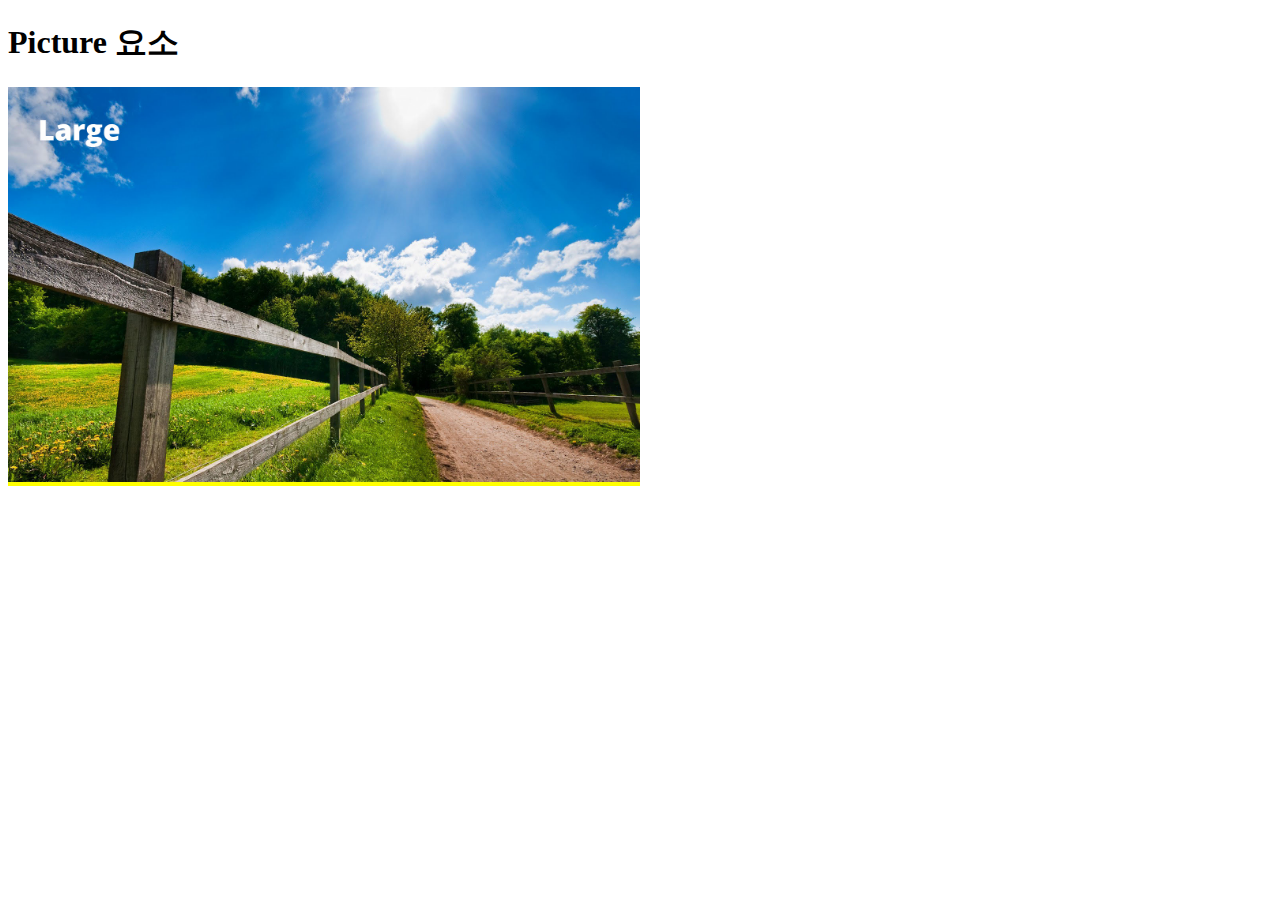
<file: picture.html>
<!DOCTYPE html>
<html lang="ko-KR">

<head>
  <meta charset="UTF-8">
  <title>PICTURE 요소의 활용</title>
  <link rel="stylesheet" href="./css/picture.css">
</head>

<body>
  
  <h1 class="heading">Picture 요소</h1>

  <div class="wrapper">
    <picture>
      <source media="(max-width: 767px)" srcset="./images/small.jpg">
      <source media="(min-width: 768px) and (max-width: 999px)" srcset="./images/medium.jpg">
      <source media="(min-width: 1000px) " srcset="./images/large.jpg">
      <img src="./images/normal.jpg" class="response" alt="">
    </picture>
  </div>

</body>

</html>
</file>
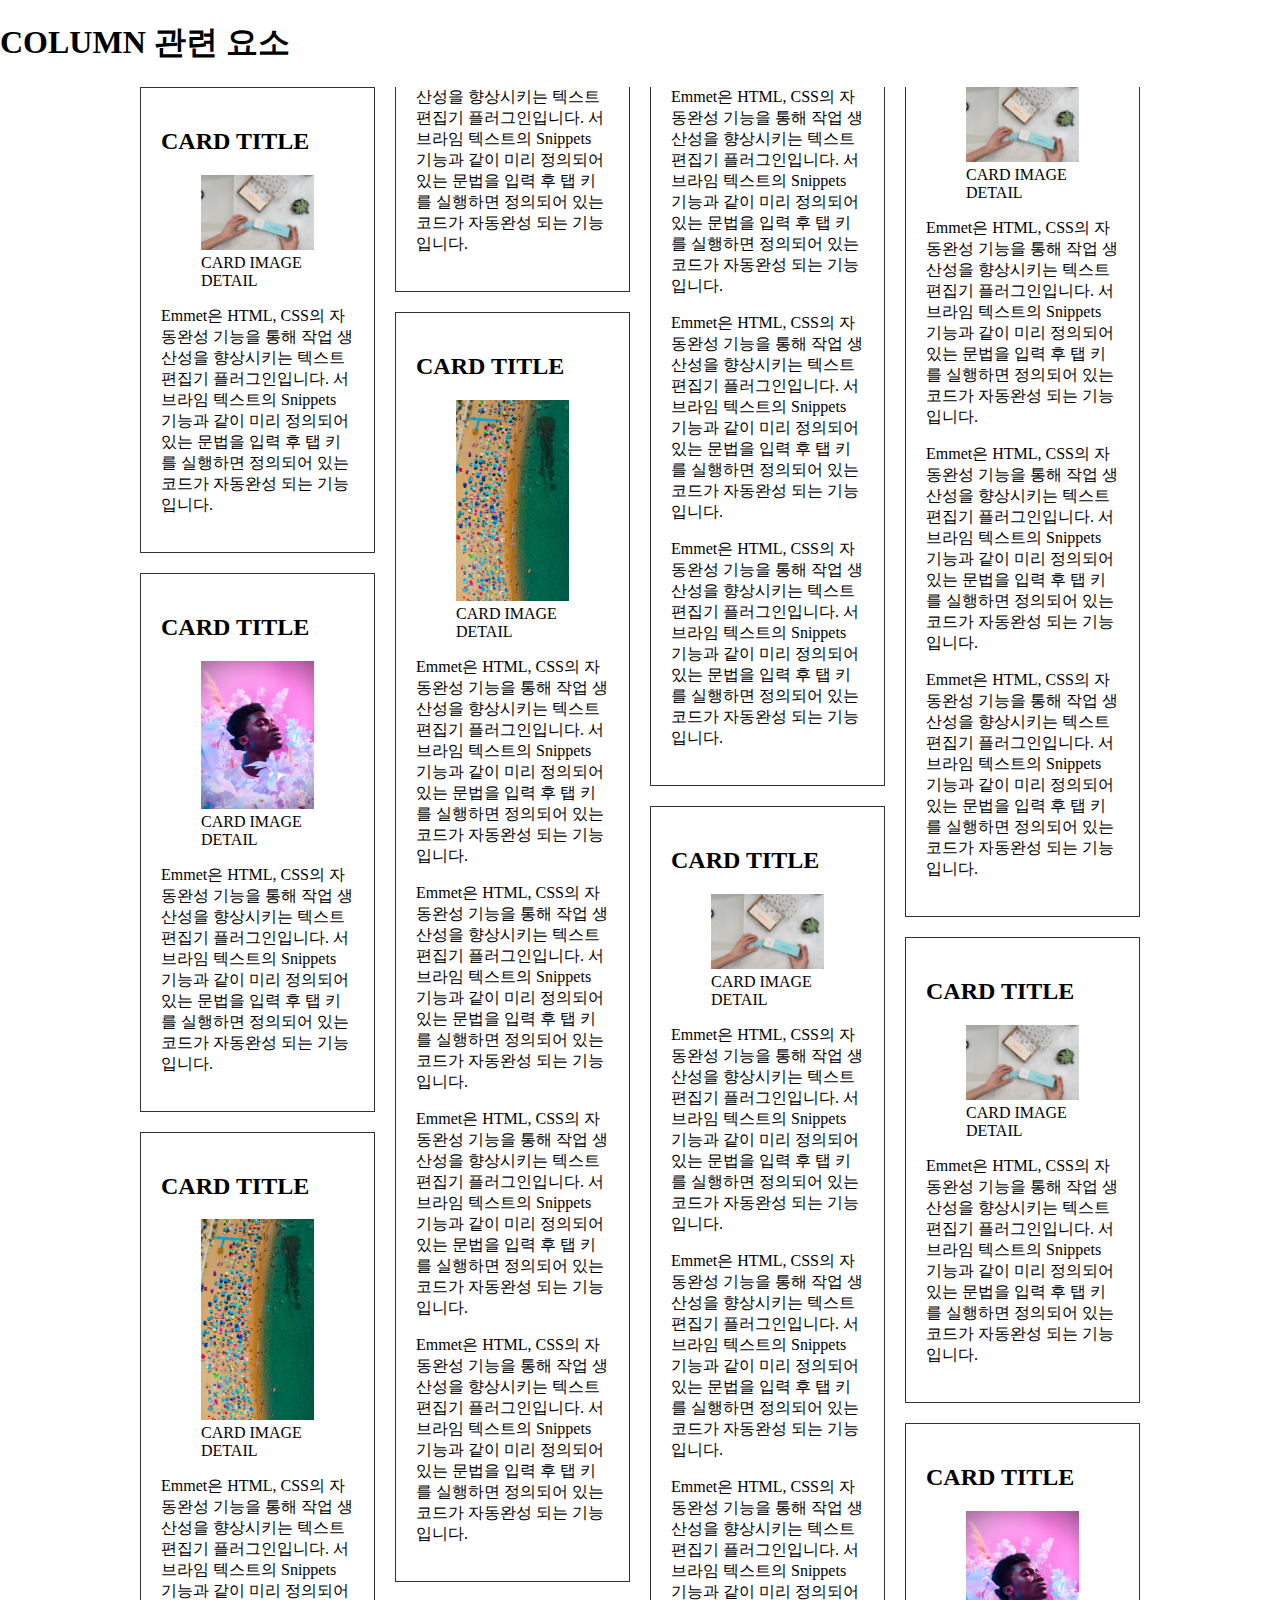
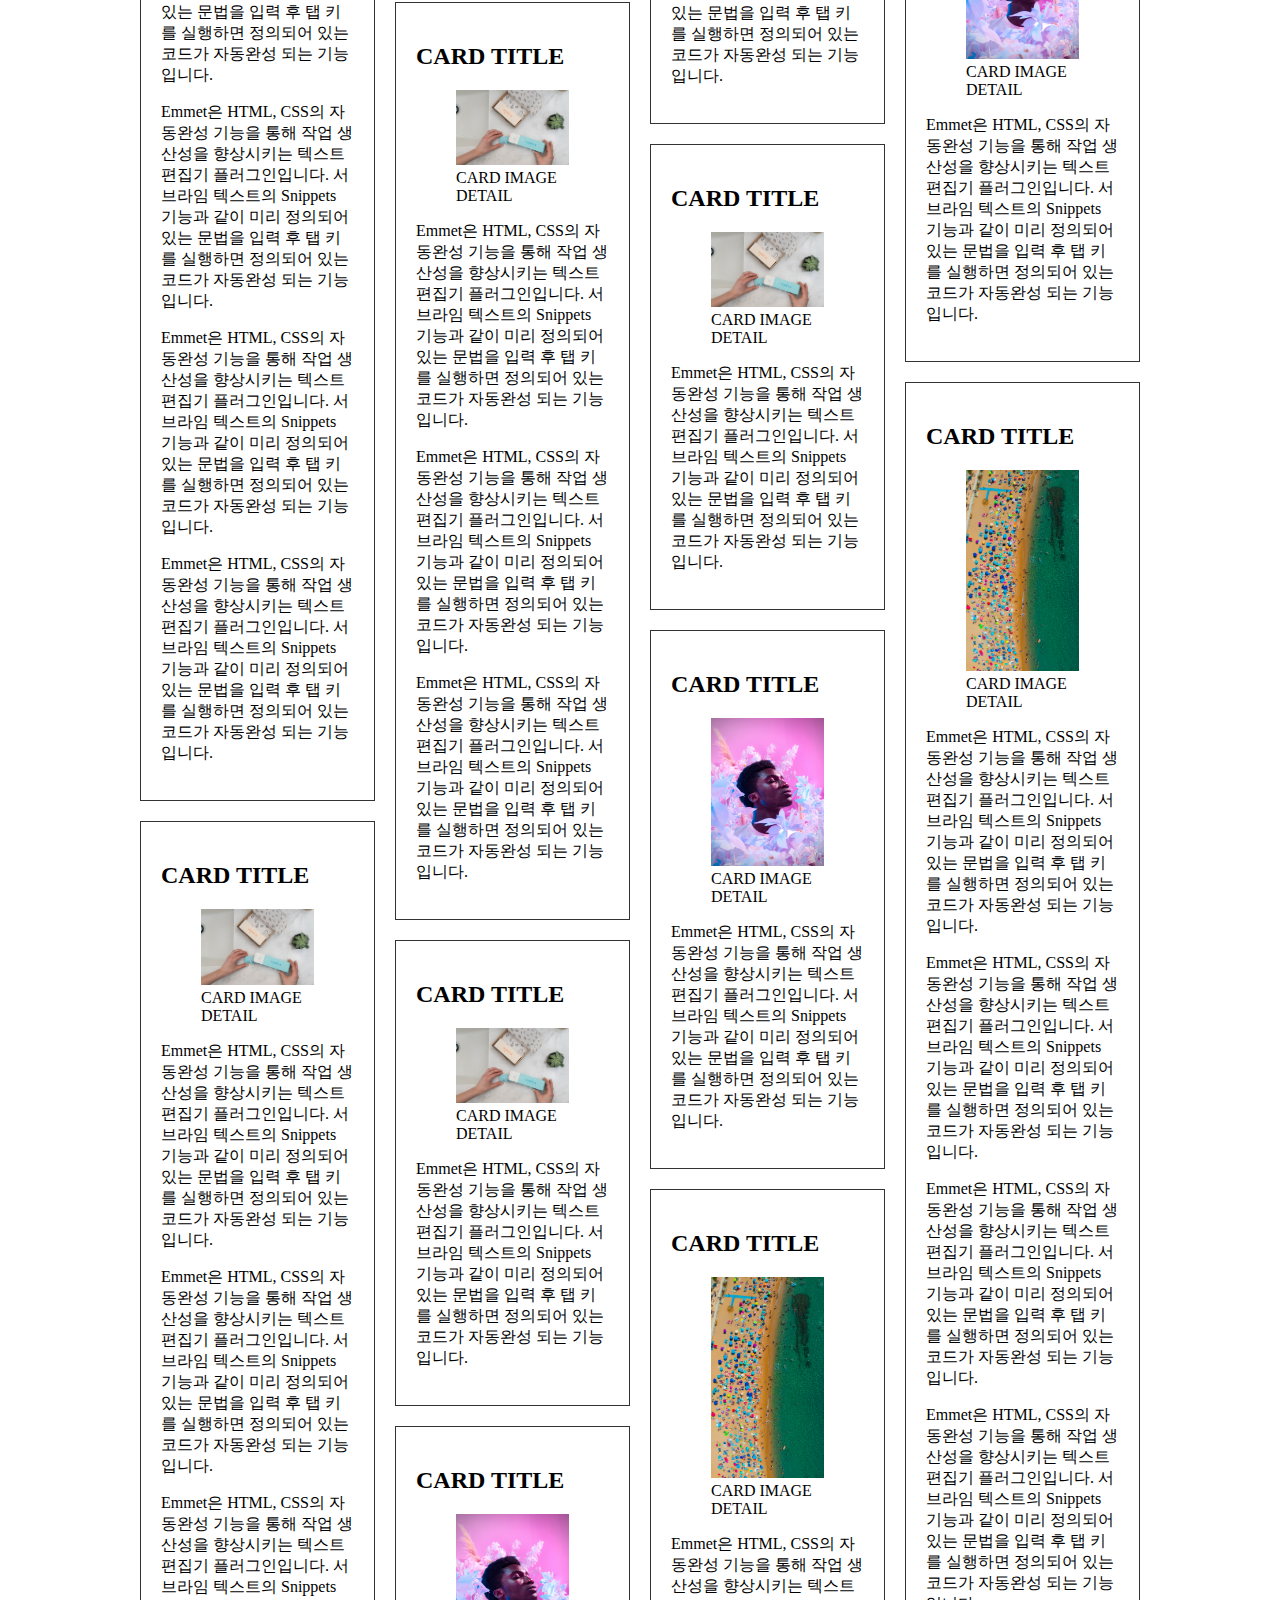
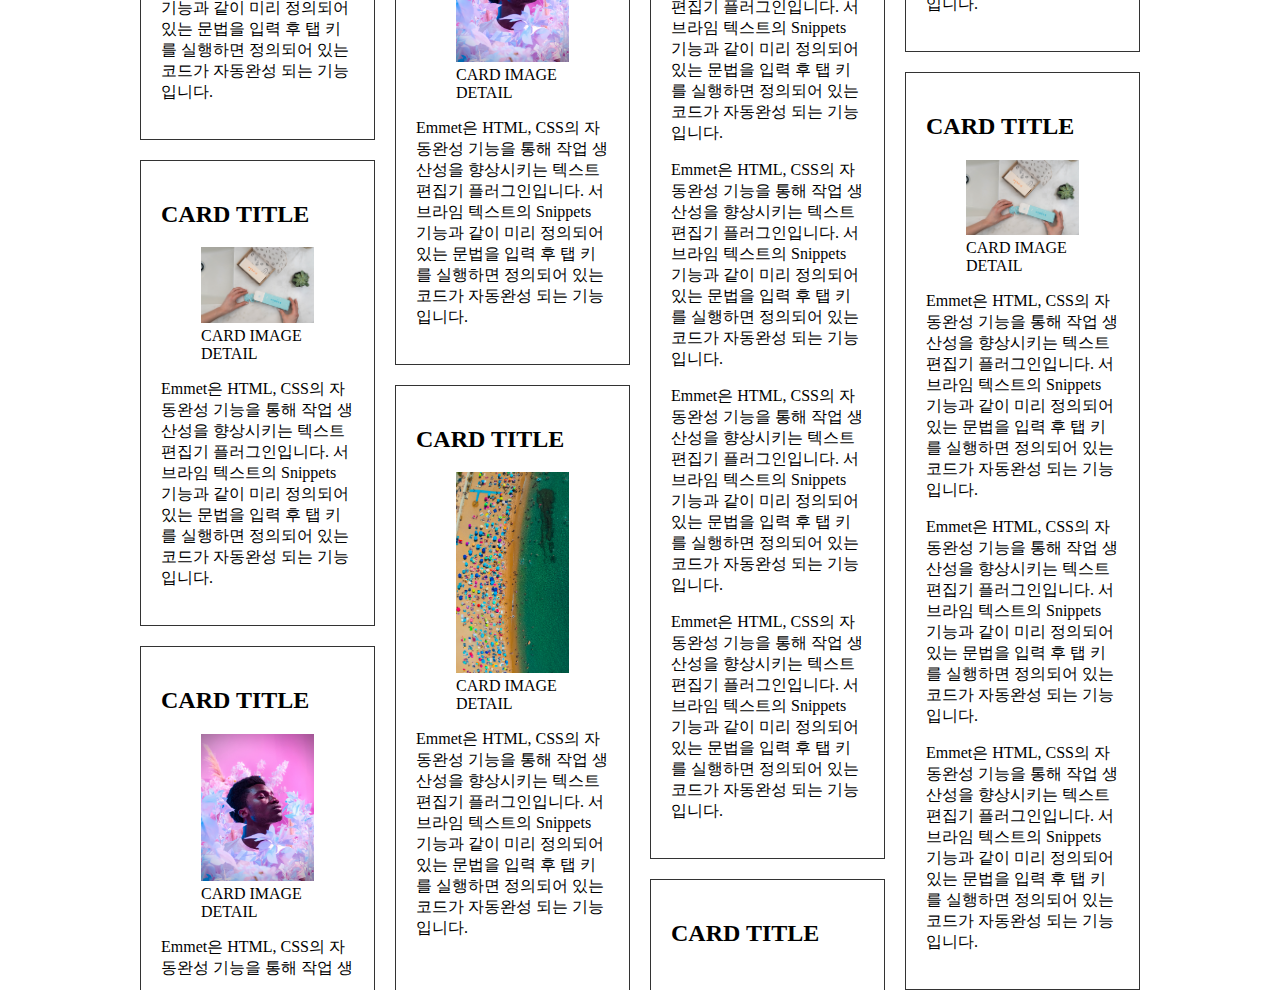
<file: pinterest-column.html>
<!DOCTYPE html>
<html lang="ko-KR">

<head>
  <meta charset="UTF-8">
  <title>다단 레이아웃</title>
  <link rel="stylesheet" href="./pin/column.css">
</head>

<body>
  <h1 class="heading">COLUMN 관련 요소</h1>

  <div class="container">

    <section class="card">
      <h2 class="card-heading">CARD TITLE</h2>
      <figure class="card-thumbnail">
        <img src="./pin/1.jpg" alt="" class="responsive">
        <figcaption>CARD IMAGE DETAIL</figcaption>
      </figure>

      <p class="card-summary">
        Emmet은 HTML, CSS의 자동완성 기능을 통해 작업 생산성을 향상시키는 텍스트 편집기 플러그인입니다. 서브라임 텍스트의 Snippets 기능과 같이 미리 정의되어있는 문법을 입력 후 탭 키를
        실행하면 정의되어 있는 코드가 자동완성 되는 기능입니다.
      </p>
    </section>

    <section class="card">
      <h2 class="card-heading">CARD TITLE</h2>
      <figure class="card-thumbnail">
        <img src="./pin/2.jpg" alt="" class="responsive">
        <figcaption>CARD IMAGE DETAIL</figcaption>
      </figure>

      <p class="card-summary">
        Emmet은 HTML, CSS의 자동완성 기능을 통해 작업 생산성을 향상시키는 텍스트 편집기 플러그인입니다. 서브라임 텍스트의 Snippets 기능과 같이 미리 정의되어있는 문법을 입력 후 탭 키를
        실행하면 정의되어 있는 코드가 자동완성 되는 기능입니다.
      </p>
    </section>

    <section class="card">
      <h2 class="card-heading">CARD TITLE</h2>
      <figure class="card-thumbnail">
        <img src="./pin/3.jpg" alt="" class="responsive">
        <figcaption>CARD IMAGE DETAIL</figcaption>
      </figure>

      <p class="card-summary">
        Emmet은 HTML, CSS의 자동완성 기능을 통해 작업 생산성을 향상시키는 텍스트 편집기 플러그인입니다. 서브라임 텍스트의 Snippets 기능과 같이 미리 정의되어있는 문법을 입력 후 탭 키를
        실행하면 정의되어 있는 코드가 자동완성 되는 기능입니다.
      </p>
      <p class="card-summary">
        Emmet은 HTML, CSS의 자동완성 기능을 통해 작업 생산성을 향상시키는 텍스트 편집기 플러그인입니다. 서브라임 텍스트의 Snippets 기능과 같이 미리 정의되어있는 문법을 입력 후 탭 키를
        실행하면 정의되어 있는 코드가 자동완성 되는 기능입니다.
      </p>
      <p class="card-summary">
        Emmet은 HTML, CSS의 자동완성 기능을 통해 작업 생산성을 향상시키는 텍스트 편집기 플러그인입니다. 서브라임 텍스트의 Snippets 기능과 같이 미리 정의되어있는 문법을 입력 후 탭 키를
        실행하면 정의되어 있는 코드가 자동완성 되는 기능입니다.
      </p>
      <p class="card-summary">
        Emmet은 HTML, CSS의 자동완성 기능을 통해 작업 생산성을 향상시키는 텍스트 편집기 플러그인입니다. 서브라임 텍스트의 Snippets 기능과 같이 미리 정의되어있는 문법을 입력 후 탭 키를
        실행하면 정의되어 있는 코드가 자동완성 되는 기능입니다.
      </p>
    </section>

    <section class="card">
      <h2 class="card-heading">CARD TITLE</h2>
      <figure class="card-thumbnail">
        <img src="./pin/1.jpg" alt="" class="responsive">
        <figcaption>CARD IMAGE DETAIL</figcaption>
      </figure>

      <p class="card-summary">
        Emmet은 HTML, CSS의 자동완성 기능을 통해 작업 생산성을 향상시키는 텍스트 편집기 플러그인입니다. 서브라임 텍스트의 Snippets 기능과 같이 미리 정의되어있는 문법을 입력 후 탭 키를
        실행하면 정의되어 있는 코드가 자동완성 되는 기능입니다.
      </p>
      <p class="card-summary">
        Emmet은 HTML, CSS의 자동완성 기능을 통해 작업 생산성을 향상시키는 텍스트 편집기 플러그인입니다. 서브라임 텍스트의 Snippets 기능과 같이 미리 정의되어있는 문법을 입력 후 탭 키를
        실행하면 정의되어 있는 코드가 자동완성 되는 기능입니다.
      </p>
      <p class="card-summary">
        Emmet은 HTML, CSS의 자동완성 기능을 통해 작업 생산성을 향상시키는 텍스트 편집기 플러그인입니다. 서브라임 텍스트의 Snippets 기능과 같이 미리 정의되어있는 문법을 입력 후 탭 키를
        실행하면 정의되어 있는 코드가 자동완성 되는 기능입니다.
      </p>
    </section>

    <section class="card">
      <h2 class="card-heading">CARD TITLE</h2>
      <figure class="card-thumbnail">
        <img src="./pin/1.jpg" alt="" class="responsive">
        <figcaption>CARD IMAGE DETAIL</figcaption>
      </figure>

      <p class="card-summary">
        Emmet은 HTML, CSS의 자동완성 기능을 통해 작업 생산성을 향상시키는 텍스트 편집기 플러그인입니다. 서브라임 텍스트의 Snippets 기능과 같이 미리 정의되어있는 문법을 입력 후 탭 키를
        실행하면 정의되어 있는 코드가 자동완성 되는 기능입니다.
      </p>
    </section>

    <section class="card">
      <h2 class="card-heading">CARD TITLE</h2>
      <figure class="card-thumbnail">
        <img src="./pin/2.jpg" alt="" class="responsive">
        <figcaption>CARD IMAGE DETAIL</figcaption>
      </figure>

      <p class="card-summary">
        Emmet은 HTML, CSS의 자동완성 기능을 통해 작업 생산성을 향상시키는 텍스트 편집기 플러그인입니다. 서브라임 텍스트의 Snippets 기능과 같이 미리 정의되어있는 문법을 입력 후 탭 키를
        실행하면 정의되어 있는 코드가 자동완성 되는 기능입니다.
      </p>
    </section>

    <section class="card">
      <h2 class="card-heading">CARD TITLE</h2>
      <figure class="card-thumbnail">
        <img src="./pin/3.jpg" alt="" class="responsive">
        <figcaption>CARD IMAGE DETAIL</figcaption>
      </figure>

      <p class="card-summary">
        Emmet은 HTML, CSS의 자동완성 기능을 통해 작업 생산성을 향상시키는 텍스트 편집기 플러그인입니다. 서브라임 텍스트의 Snippets 기능과 같이 미리 정의되어있는 문법을 입력 후 탭 키를
        실행하면 정의되어 있는 코드가 자동완성 되는 기능입니다.
      </p>
      <p class="card-summary">
        Emmet은 HTML, CSS의 자동완성 기능을 통해 작업 생산성을 향상시키는 텍스트 편집기 플러그인입니다. 서브라임 텍스트의 Snippets 기능과 같이 미리 정의되어있는 문법을 입력 후 탭 키를
        실행하면 정의되어 있는 코드가 자동완성 되는 기능입니다.
      </p>
      <p class="card-summary">
        Emmet은 HTML, CSS의 자동완성 기능을 통해 작업 생산성을 향상시키는 텍스트 편집기 플러그인입니다. 서브라임 텍스트의 Snippets 기능과 같이 미리 정의되어있는 문법을 입력 후 탭 키를
        실행하면 정의되어 있는 코드가 자동완성 되는 기능입니다.
      </p>
      <p class="card-summary">
        Emmet은 HTML, CSS의 자동완성 기능을 통해 작업 생산성을 향상시키는 텍스트 편집기 플러그인입니다. 서브라임 텍스트의 Snippets 기능과 같이 미리 정의되어있는 문법을 입력 후 탭 키를
        실행하면 정의되어 있는 코드가 자동완성 되는 기능입니다.
      </p>
    </section>

    <section class="card">
      <h2 class="card-heading">CARD TITLE</h2>
      <figure class="card-thumbnail">
        <img src="./pin/1.jpg" alt="" class="responsive">
        <figcaption>CARD IMAGE DETAIL</figcaption>
      </figure>

      <p class="card-summary">
        Emmet은 HTML, CSS의 자동완성 기능을 통해 작업 생산성을 향상시키는 텍스트 편집기 플러그인입니다. 서브라임 텍스트의 Snippets 기능과 같이 미리 정의되어있는 문법을 입력 후 탭 키를
        실행하면 정의되어 있는 코드가 자동완성 되는 기능입니다.
      </p>
      <p class="card-summary">
        Emmet은 HTML, CSS의 자동완성 기능을 통해 작업 생산성을 향상시키는 텍스트 편집기 플러그인입니다. 서브라임 텍스트의 Snippets 기능과 같이 미리 정의되어있는 문법을 입력 후 탭 키를
        실행하면 정의되어 있는 코드가 자동완성 되는 기능입니다.
      </p>
      <p class="card-summary">
        Emmet은 HTML, CSS의 자동완성 기능을 통해 작업 생산성을 향상시키는 텍스트 편집기 플러그인입니다. 서브라임 텍스트의 Snippets 기능과 같이 미리 정의되어있는 문법을 입력 후 탭 키를
        실행하면 정의되어 있는 코드가 자동완성 되는 기능입니다.
      </p>
    </section>

    <section class="card">
      <h2 class="card-heading">CARD TITLE</h2>
      <figure class="card-thumbnail">
        <img src="./pin/1.jpg" alt="" class="responsive">
        <figcaption>CARD IMAGE DETAIL</figcaption>
      </figure>

      <p class="card-summary">
        Emmet은 HTML, CSS의 자동완성 기능을 통해 작업 생산성을 향상시키는 텍스트 편집기 플러그인입니다. 서브라임 텍스트의 Snippets 기능과 같이 미리 정의되어있는 문법을 입력 후 탭 키를
        실행하면 정의되어 있는 코드가 자동완성 되는 기능입니다.
      </p>
    </section>

    <section class="card">
      <h2 class="card-heading">CARD TITLE</h2>
      <figure class="card-thumbnail">
        <img src="./pin/2.jpg" alt="" class="responsive">
        <figcaption>CARD IMAGE DETAIL</figcaption>
      </figure>

      <p class="card-summary">
        Emmet은 HTML, CSS의 자동완성 기능을 통해 작업 생산성을 향상시키는 텍스트 편집기 플러그인입니다. 서브라임 텍스트의 Snippets 기능과 같이 미리 정의되어있는 문법을 입력 후 탭 키를
        실행하면 정의되어 있는 코드가 자동완성 되는 기능입니다.
      </p>
    </section>

    <section class="card">
      <h2 class="card-heading">CARD TITLE</h2>
      <figure class="card-thumbnail">
        <img src="./pin/3.jpg" alt="" class="responsive">
        <figcaption>CARD IMAGE DETAIL</figcaption>
      </figure>

      <p class="card-summary">
        Emmet은 HTML, CSS의 자동완성 기능을 통해 작업 생산성을 향상시키는 텍스트 편집기 플러그인입니다. 서브라임 텍스트의 Snippets 기능과 같이 미리 정의되어있는 문법을 입력 후 탭 키를
        실행하면 정의되어 있는 코드가 자동완성 되는 기능입니다.
      </p>
      <p class="card-summary">
        Emmet은 HTML, CSS의 자동완성 기능을 통해 작업 생산성을 향상시키는 텍스트 편집기 플러그인입니다. 서브라임 텍스트의 Snippets 기능과 같이 미리 정의되어있는 문법을 입력 후 탭 키를
        실행하면 정의되어 있는 코드가 자동완성 되는 기능입니다.
      </p>
      <p class="card-summary">
        Emmet은 HTML, CSS의 자동완성 기능을 통해 작업 생산성을 향상시키는 텍스트 편집기 플러그인입니다. 서브라임 텍스트의 Snippets 기능과 같이 미리 정의되어있는 문법을 입력 후 탭 키를
        실행하면 정의되어 있는 코드가 자동완성 되는 기능입니다.
      </p>
      <p class="card-summary">
        Emmet은 HTML, CSS의 자동완성 기능을 통해 작업 생산성을 향상시키는 텍스트 편집기 플러그인입니다. 서브라임 텍스트의 Snippets 기능과 같이 미리 정의되어있는 문법을 입력 후 탭 키를
        실행하면 정의되어 있는 코드가 자동완성 되는 기능입니다.
      </p>
    </section>

    <section class="card">
      <h2 class="card-heading">CARD TITLE</h2>
      <figure class="card-thumbnail">
        <img src="./pin/1.jpg" alt="" class="responsive">
        <figcaption>CARD IMAGE DETAIL</figcaption>
      </figure>

      <p class="card-summary">
        Emmet은 HTML, CSS의 자동완성 기능을 통해 작업 생산성을 향상시키는 텍스트 편집기 플러그인입니다. 서브라임 텍스트의 Snippets 기능과 같이 미리 정의되어있는 문법을 입력 후 탭 키를
        실행하면 정의되어 있는 코드가 자동완성 되는 기능입니다.
      </p>
      <p class="card-summary">
        Emmet은 HTML, CSS의 자동완성 기능을 통해 작업 생산성을 향상시키는 텍스트 편집기 플러그인입니다. 서브라임 텍스트의 Snippets 기능과 같이 미리 정의되어있는 문법을 입력 후 탭 키를
        실행하면 정의되어 있는 코드가 자동완성 되는 기능입니다.
      </p>
      <p class="card-summary">
        Emmet은 HTML, CSS의 자동완성 기능을 통해 작업 생산성을 향상시키는 텍스트 편집기 플러그인입니다. 서브라임 텍스트의 Snippets 기능과 같이 미리 정의되어있는 문법을 입력 후 탭 키를
        실행하면 정의되어 있는 코드가 자동완성 되는 기능입니다.
      </p>
    </section>

    <section class="card">
      <h2 class="card-heading">CARD TITLE</h2>
      <figure class="card-thumbnail">
        <img src="./pin/1.jpg" alt="" class="responsive">
        <figcaption>CARD IMAGE DETAIL</figcaption>
      </figure>

      <p class="card-summary">
        Emmet은 HTML, CSS의 자동완성 기능을 통해 작업 생산성을 향상시키는 텍스트 편집기 플러그인입니다. 서브라임 텍스트의 Snippets 기능과 같이 미리 정의되어있는 문법을 입력 후 탭 키를
        실행하면 정의되어 있는 코드가 자동완성 되는 기능입니다.
      </p>
    </section>

    <section class="card">
      <h2 class="card-heading">CARD TITLE</h2>
      <figure class="card-thumbnail">
        <img src="./pin/2.jpg" alt="" class="responsive">
        <figcaption>CARD IMAGE DETAIL</figcaption>
      </figure>

      <p class="card-summary">
        Emmet은 HTML, CSS의 자동완성 기능을 통해 작업 생산성을 향상시키는 텍스트 편집기 플러그인입니다. 서브라임 텍스트의 Snippets 기능과 같이 미리 정의되어있는 문법을 입력 후 탭 키를
        실행하면 정의되어 있는 코드가 자동완성 되는 기능입니다.
      </p>
    </section>

    <section class="card">
      <h2 class="card-heading">CARD TITLE</h2>
      <figure class="card-thumbnail">
        <img src="./pin/3.jpg" alt="" class="responsive">
        <figcaption>CARD IMAGE DETAIL</figcaption>
      </figure>

      <p class="card-summary">
        Emmet은 HTML, CSS의 자동완성 기능을 통해 작업 생산성을 향상시키는 텍스트 편집기 플러그인입니다. 서브라임 텍스트의 Snippets 기능과 같이 미리 정의되어있는 문법을 입력 후 탭 키를
        실행하면 정의되어 있는 코드가 자동완성 되는 기능입니다.
      </p>
      <p class="card-summary">
        Emmet은 HTML, CSS의 자동완성 기능을 통해 작업 생산성을 향상시키는 텍스트 편집기 플러그인입니다. 서브라임 텍스트의 Snippets 기능과 같이 미리 정의되어있는 문법을 입력 후 탭 키를
        실행하면 정의되어 있는 코드가 자동완성 되는 기능입니다.
      </p>
      <p class="card-summary">
        Emmet은 HTML, CSS의 자동완성 기능을 통해 작업 생산성을 향상시키는 텍스트 편집기 플러그인입니다. 서브라임 텍스트의 Snippets 기능과 같이 미리 정의되어있는 문법을 입력 후 탭 키를
        실행하면 정의되어 있는 코드가 자동완성 되는 기능입니다.
      </p>
      <p class="card-summary">
        Emmet은 HTML, CSS의 자동완성 기능을 통해 작업 생산성을 향상시키는 텍스트 편집기 플러그인입니다. 서브라임 텍스트의 Snippets 기능과 같이 미리 정의되어있는 문법을 입력 후 탭 키를
        실행하면 정의되어 있는 코드가 자동완성 되는 기능입니다.
      </p>
    </section>

    <section class="card">
      <h2 class="card-heading">CARD TITLE</h2>
      <figure class="card-thumbnail">
        <img src="./pin/1.jpg" alt="" class="responsive">
        <figcaption>CARD IMAGE DETAIL</figcaption>
      </figure>

      <p class="card-summary">
        Emmet은 HTML, CSS의 자동완성 기능을 통해 작업 생산성을 향상시키는 텍스트 편집기 플러그인입니다. 서브라임 텍스트의 Snippets 기능과 같이 미리 정의되어있는 문법을 입력 후 탭 키를
        실행하면 정의되어 있는 코드가 자동완성 되는 기능입니다.
      </p>
      <p class="card-summary">
        Emmet은 HTML, CSS의 자동완성 기능을 통해 작업 생산성을 향상시키는 텍스트 편집기 플러그인입니다. 서브라임 텍스트의 Snippets 기능과 같이 미리 정의되어있는 문법을 입력 후 탭 키를
        실행하면 정의되어 있는 코드가 자동완성 되는 기능입니다.
      </p>
      <p class="card-summary">
        Emmet은 HTML, CSS의 자동완성 기능을 통해 작업 생산성을 향상시키는 텍스트 편집기 플러그인입니다. 서브라임 텍스트의 Snippets 기능과 같이 미리 정의되어있는 문법을 입력 후 탭 키를
        실행하면 정의되어 있는 코드가 자동완성 되는 기능입니다.
      </p>
    </section>

    <section class="card">
      <h2 class="card-heading">CARD TITLE</h2>
      <figure class="card-thumbnail">
        <img src="./pin/1.jpg" alt="" class="responsive">
        <figcaption>CARD IMAGE DETAIL</figcaption>
      </figure>

      <p class="card-summary">
        Emmet은 HTML, CSS의 자동완성 기능을 통해 작업 생산성을 향상시키는 텍스트 편집기 플러그인입니다. 서브라임 텍스트의 Snippets 기능과 같이 미리 정의되어있는 문법을 입력 후 탭 키를
        실행하면 정의되어 있는 코드가 자동완성 되는 기능입니다.
      </p>
    </section>

    <section class="card">
      <h2 class="card-heading">CARD TITLE</h2>
      <figure class="card-thumbnail">
        <img src="./pin/2.jpg" alt="" class="responsive">
        <figcaption>CARD IMAGE DETAIL</figcaption>
      </figure>

      <p class="card-summary">
        Emmet은 HTML, CSS의 자동완성 기능을 통해 작업 생산성을 향상시키는 텍스트 편집기 플러그인입니다. 서브라임 텍스트의 Snippets 기능과 같이 미리 정의되어있는 문법을 입력 후 탭 키를
        실행하면 정의되어 있는 코드가 자동완성 되는 기능입니다.
      </p>
    </section>

    <section class="card">
      <h2 class="card-heading">CARD TITLE</h2>
      <figure class="card-thumbnail">
        <img src="./pin/3.jpg" alt="" class="responsive">
        <figcaption>CARD IMAGE DETAIL</figcaption>
      </figure>

      <p class="card-summary">
        Emmet은 HTML, CSS의 자동완성 기능을 통해 작업 생산성을 향상시키는 텍스트 편집기 플러그인입니다. 서브라임 텍스트의 Snippets 기능과 같이 미리 정의되어있는 문법을 입력 후 탭 키를
        실행하면 정의되어 있는 코드가 자동완성 되는 기능입니다.
      </p>
      <p class="card-summary">
        Emmet은 HTML, CSS의 자동완성 기능을 통해 작업 생산성을 향상시키는 텍스트 편집기 플러그인입니다. 서브라임 텍스트의 Snippets 기능과 같이 미리 정의되어있는 문법을 입력 후 탭 키를
        실행하면 정의되어 있는 코드가 자동완성 되는 기능입니다.
      </p>
      <p class="card-summary">
        Emmet은 HTML, CSS의 자동완성 기능을 통해 작업 생산성을 향상시키는 텍스트 편집기 플러그인입니다. 서브라임 텍스트의 Snippets 기능과 같이 미리 정의되어있는 문법을 입력 후 탭 키를
        실행하면 정의되어 있는 코드가 자동완성 되는 기능입니다.
      </p>
      <p class="card-summary">
        Emmet은 HTML, CSS의 자동완성 기능을 통해 작업 생산성을 향상시키는 텍스트 편집기 플러그인입니다. 서브라임 텍스트의 Snippets 기능과 같이 미리 정의되어있는 문법을 입력 후 탭 키를
        실행하면 정의되어 있는 코드가 자동완성 되는 기능입니다.
      </p>
    </section>

    <section class="card">
      <h2 class="card-heading">CARD TITLE</h2>
      <figure class="card-thumbnail">
        <img src="./pin/1.jpg" alt="" class="responsive">
        <figcaption>CARD IMAGE DETAIL</figcaption>
      </figure>

      <p class="card-summary">
        Emmet은 HTML, CSS의 자동완성 기능을 통해 작업 생산성을 향상시키는 텍스트 편집기 플러그인입니다. 서브라임 텍스트의 Snippets 기능과 같이 미리 정의되어있는 문법을 입력 후 탭 키를
        실행하면 정의되어 있는 코드가 자동완성 되는 기능입니다.
      </p>
      <p class="card-summary">
        Emmet은 HTML, CSS의 자동완성 기능을 통해 작업 생산성을 향상시키는 텍스트 편집기 플러그인입니다. 서브라임 텍스트의 Snippets 기능과 같이 미리 정의되어있는 문법을 입력 후 탭 키를
        실행하면 정의되어 있는 코드가 자동완성 되는 기능입니다.
      </p>
      <p class="card-summary">
        Emmet은 HTML, CSS의 자동완성 기능을 통해 작업 생산성을 향상시키는 텍스트 편집기 플러그인입니다. 서브라임 텍스트의 Snippets 기능과 같이 미리 정의되어있는 문법을 입력 후 탭 키를
        실행하면 정의되어 있는 코드가 자동완성 되는 기능입니다.
      </p>
    </section>
  </div>

</body>

</html>
</file>
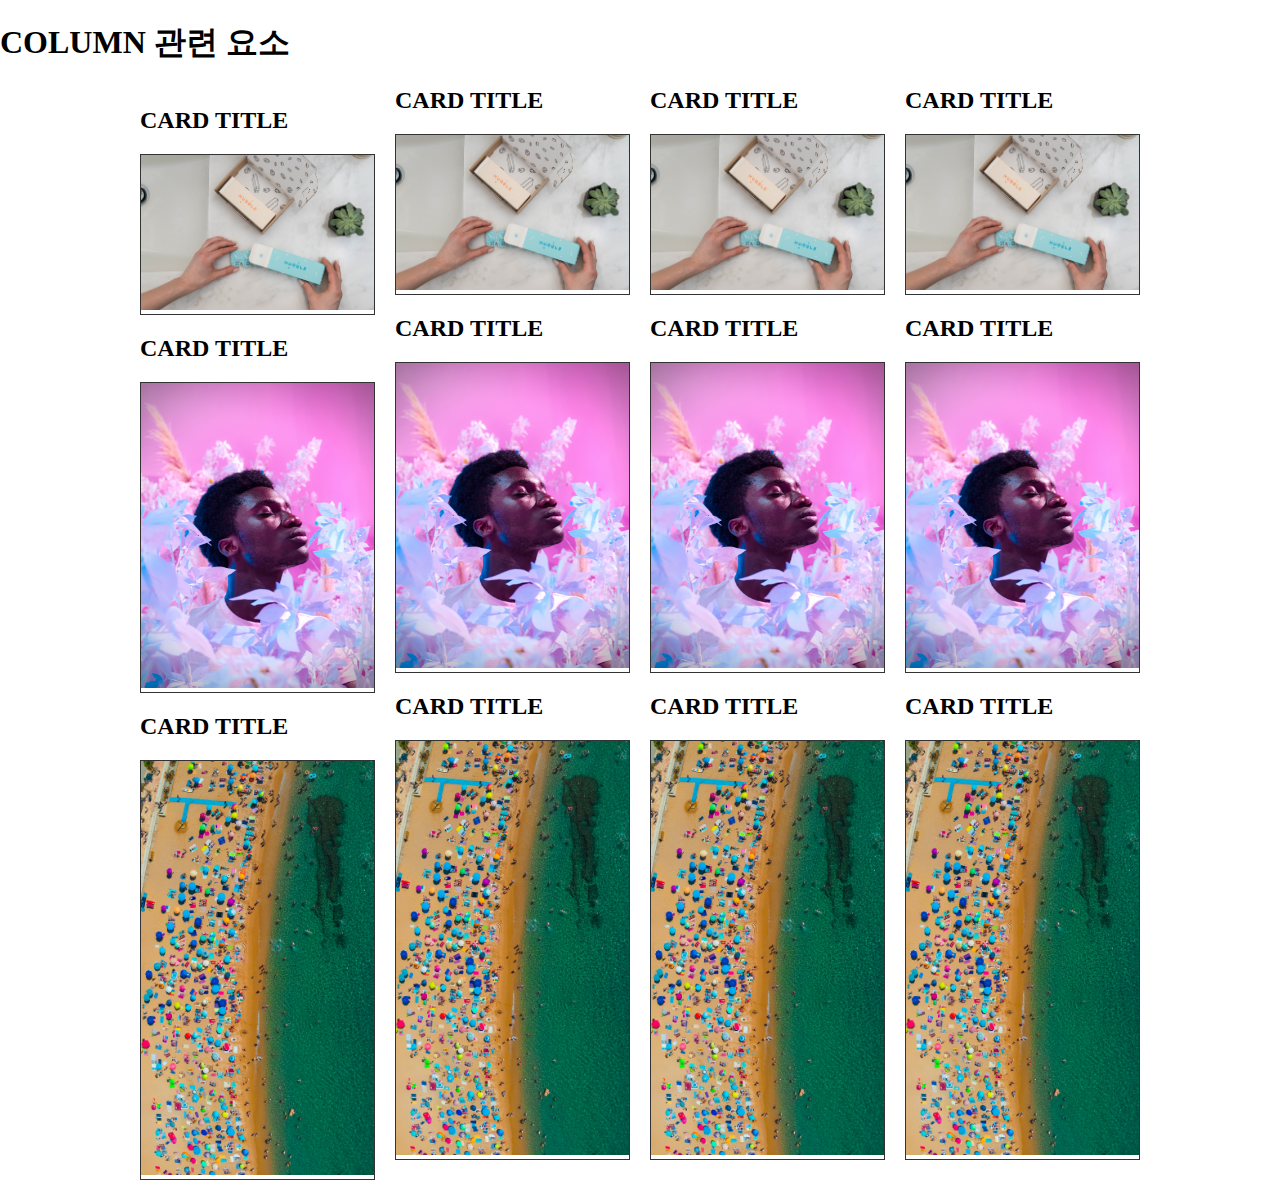
<file: pinterest-column2.html>
<!DOCTYPE html>
<html lang="ko-KR">

<head>
  <meta charset="UTF-8">
  <title>다단 레이아웃</title>
  <link rel="stylesheet" href="./pin/column2.css">
</head>

<body>
  <h1 class="heading">COLUMN 관련 요소</h1>

  <div class="container">

    <section class="card">
      <h2 class="card-heading">CARD TITLE</h2>
      <figure class="card-thumbnail">
        <img src="./pin/1.jpg" alt="" class="responsive">
      </figure>
    </section>

    <section class="card">
      <h2 class="card-heading">CARD TITLE</h2>
      <figure class="card-thumbnail">
        <img src="./pin/2.jpg" alt="" class="responsive">
      </figure>
    </section>

    <section class="card">
      <h2 class="card-heading">CARD TITLE</h2>
      <figure class="card-thumbnail">
        <img src="./pin/3.jpg" alt="" class="responsive">
      </figure>
    </section>

    <section class="card">
      <h2 class="card-heading">CARD TITLE</h2>
      <figure class="card-thumbnail">
        <img src="./pin/1.jpg" alt="" class="responsive">
      </figure>
    </section>

    <section class="card">
      <h2 class="card-heading">CARD TITLE</h2>
      <figure class="card-thumbnail">
        <img src="./pin/2.jpg" alt="" class="responsive">
      </figure>
    </section>

    <section class="card">
      <h2 class="card-heading">CARD TITLE</h2>
      <figure class="card-thumbnail">
        <img src="./pin/3.jpg" alt="" class="responsive">
      </figure>
    </section>

    <section class="card">
      <h2 class="card-heading">CARD TITLE</h2>
      <figure class="card-thumbnail">
        <img src="./pin/1.jpg" alt="" class="responsive">
      </figure>
    </section>

    <section class="card">
      <h2 class="card-heading">CARD TITLE</h2>
      <figure class="card-thumbnail">
        <img src="./pin/2.jpg" alt="" class="responsive">
      </figure>
    </section>

    <section class="card">
      <h2 class="card-heading">CARD TITLE</h2>
      <figure class="card-thumbnail">
        <img src="./pin/3.jpg" alt="" class="responsive">
      </figure>
    </section>

    <section class="card">
      <h2 class="card-heading">CARD TITLE</h2>
      <figure class="card-thumbnail">
        <img src="./pin/1.jpg" alt="" class="responsive">
      </figure>
    </section>

    <section class="card">
      <h2 class="card-heading">CARD TITLE</h2>
      <figure class="card-thumbnail">
        <img src="./pin/2.jpg" alt="" class="responsive">
      </figure>
    </section>

    <section class="card">
      <h2 class="card-heading">CARD TITLE</h2>
      <figure class="card-thumbnail">
        <img src="./pin/3.jpg" alt="" class="responsive">
      </figure>
    </section>
  </div>

</body>

</html>
</file>
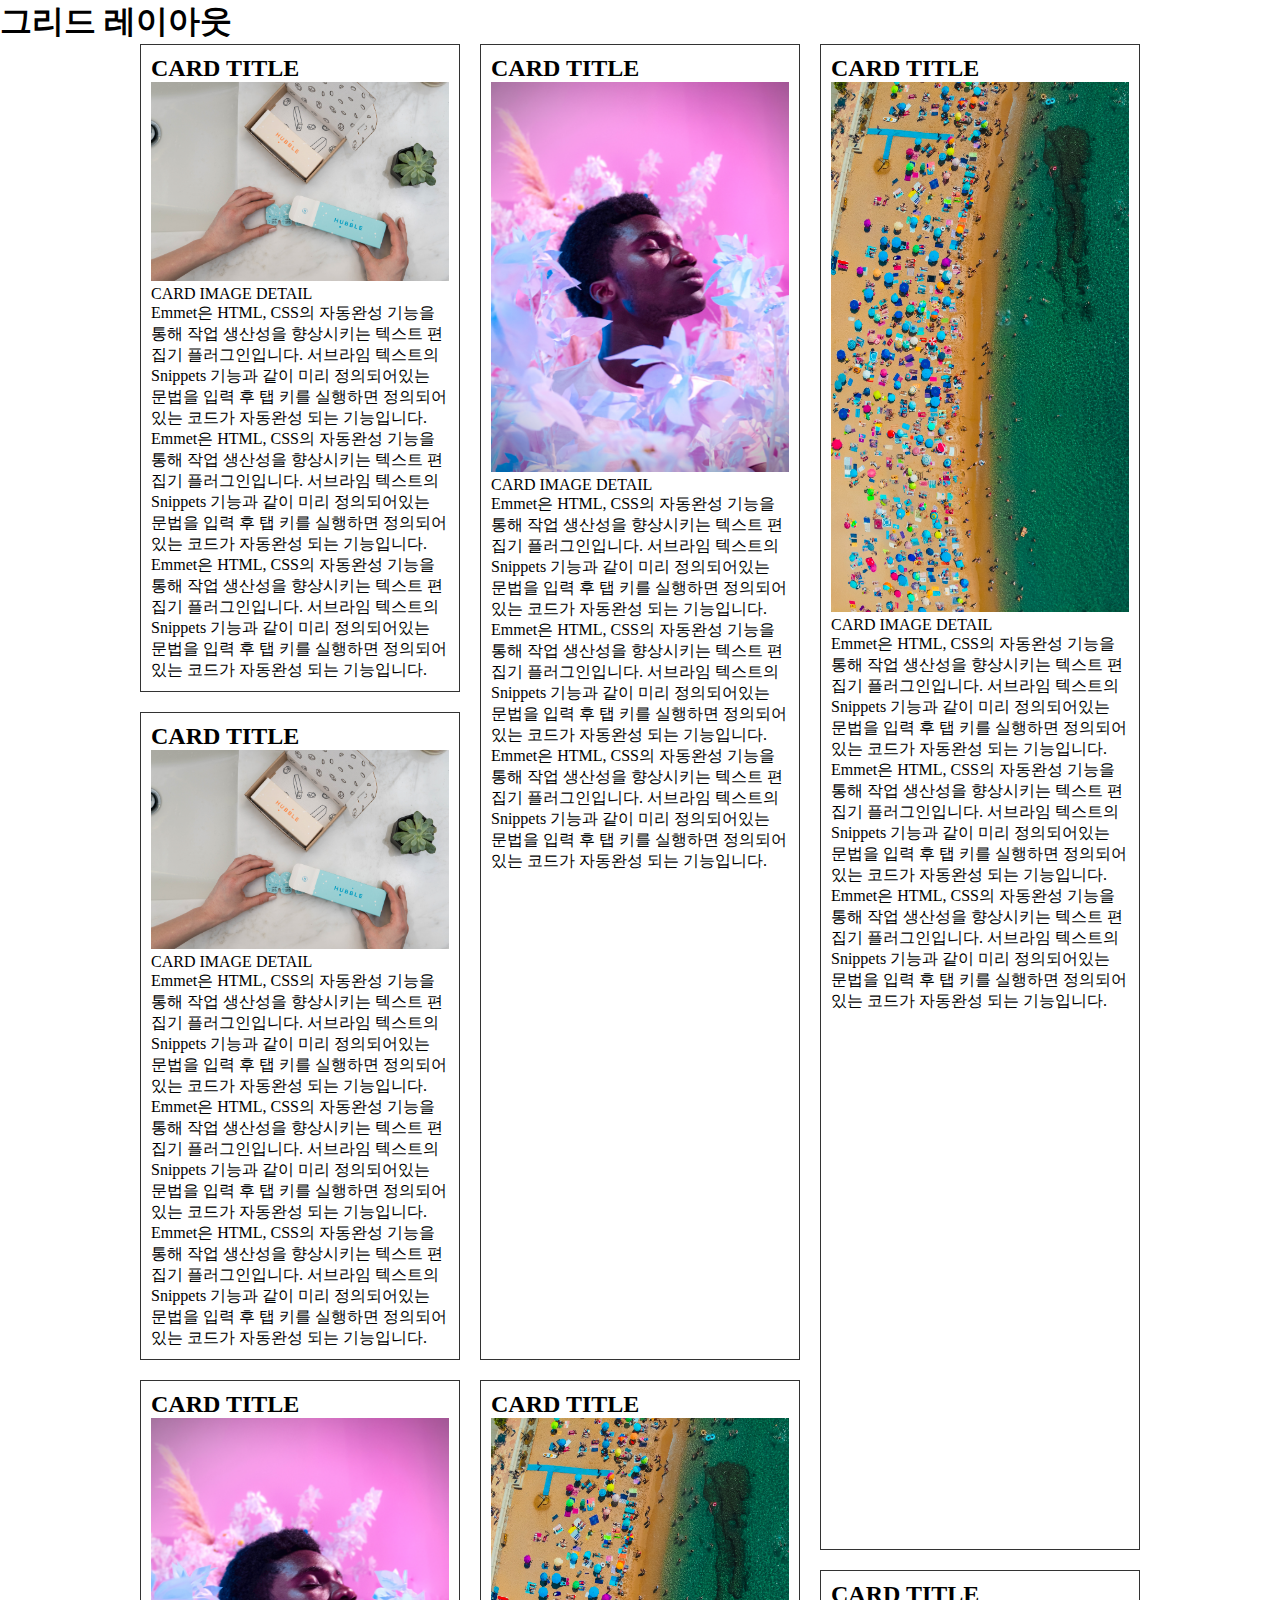
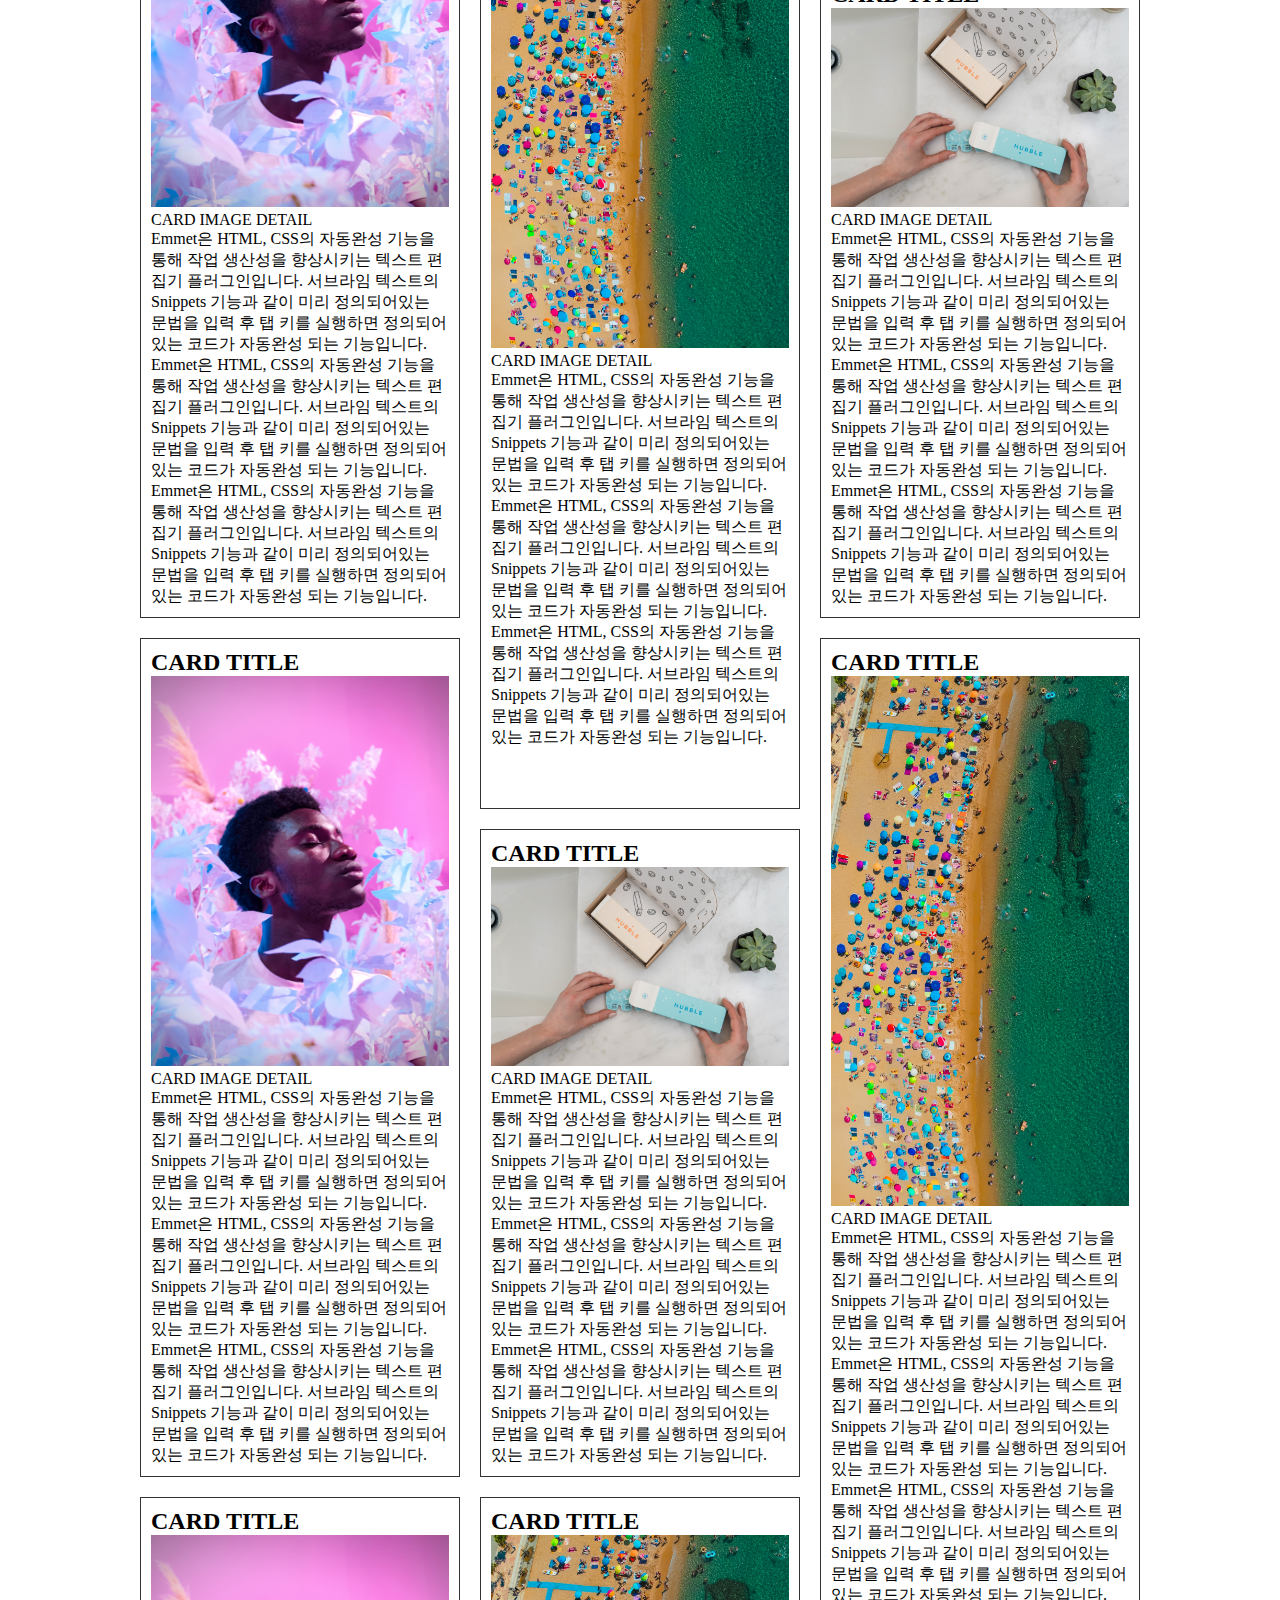
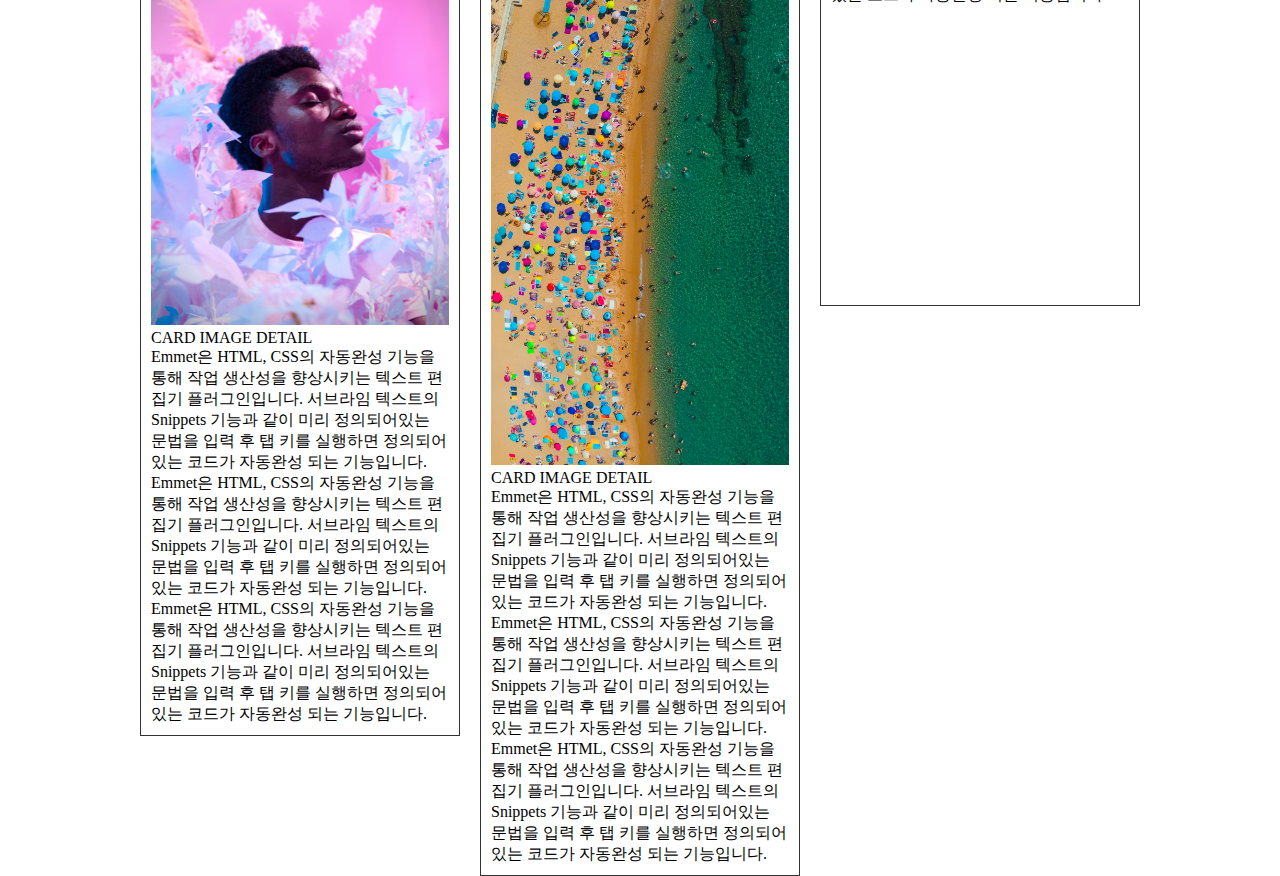
<file: pinterst-grid.html>
<!DOCTYPE html>
<html lang="ko-KR">

<head>
  <meta charset="UTF-8">
  <title>그리드 레이아웃</title>
  <link rel="stylesheet" href="./pin/grid.css">
</head>

<body>
  <h1 class="heading">그리드 레이아웃</h1>

  <div class="container">

    <section class="card card-span-1">
      <h2 class="card-heading">CARD TITLE</h2>
      <figure class="card-thumbnail">
        <img src="./pin/1.jpg" alt="" class="responsive">
        <figcaption>CARD IMAGE DETAIL</figcaption>
      </figure>

      <p class="card-summary">
        Emmet은 HTML, CSS의 자동완성 기능을 통해 작업 생산성을 향상시키는 텍스트 편집기 플러그인입니다. 서브라임 텍스트의 Snippets 기능과 같이 미리 정의되어있는 문법을 입력 후 탭 키를
        실행하면 정의되어 있는 코드가 자동완성 되는 기능입니다.
      </p>
      <p class="card-summary">
        Emmet은 HTML, CSS의 자동완성 기능을 통해 작업 생산성을 향상시키는 텍스트 편집기 플러그인입니다. 서브라임 텍스트의 Snippets 기능과 같이 미리 정의되어있는 문법을 입력 후 탭 키를
        실행하면 정의되어 있는 코드가 자동완성 되는 기능입니다.
      </p>
      <p class="card-summary">
        Emmet은 HTML, CSS의 자동완성 기능을 통해 작업 생산성을 향상시키는 텍스트 편집기 플러그인입니다. 서브라임 텍스트의 Snippets 기능과 같이 미리 정의되어있는 문법을 입력 후 탭 키를
        실행하면 정의되어 있는 코드가 자동완성 되는 기능입니다.
      </p>
    </section>

    <section class="card card-span-2">
      <h2 class="card-heading">CARD TITLE</h2>
      <figure class="card-thumbnail">
        <img src="./pin/2.jpg" alt="" class="responsive">
        <figcaption>CARD IMAGE DETAIL</figcaption>
      </figure>

      <p class="card-summary">
        Emmet은 HTML, CSS의 자동완성 기능을 통해 작업 생산성을 향상시키는 텍스트 편집기 플러그인입니다. 서브라임 텍스트의 Snippets 기능과 같이 미리 정의되어있는 문법을 입력 후 탭 키를
        실행하면 정의되어 있는 코드가 자동완성 되는 기능입니다.
      </p>
      <p class="card-summary">
        Emmet은 HTML, CSS의 자동완성 기능을 통해 작업 생산성을 향상시키는 텍스트 편집기 플러그인입니다. 서브라임 텍스트의 Snippets 기능과 같이 미리 정의되어있는 문법을 입력 후 탭 키를
        실행하면 정의되어 있는 코드가 자동완성 되는 기능입니다.
      </p>
      <p class="card-summary">
        Emmet은 HTML, CSS의 자동완성 기능을 통해 작업 생산성을 향상시키는 텍스트 편집기 플러그인입니다. 서브라임 텍스트의 Snippets 기능과 같이 미리 정의되어있는 문법을 입력 후 탭 키를
        실행하면 정의되어 있는 코드가 자동완성 되는 기능입니다.
      </p>
    </section>

    <section class="card card-span-3">
      <h2 class="card-heading">CARD TITLE</h2>
      <figure class="card-thumbnail">
        <img src="./pin/3.jpg" alt="" class="responsive">
        <figcaption>CARD IMAGE DETAIL</figcaption>
      </figure>

      <p class="card-summary">
        Emmet은 HTML, CSS의 자동완성 기능을 통해 작업 생산성을 향상시키는 텍스트 편집기 플러그인입니다. 서브라임 텍스트의 Snippets 기능과 같이 미리 정의되어있는 문법을 입력 후 탭 키를
        실행하면 정의되어 있는 코드가 자동완성 되는 기능입니다.
      </p>
      <p class="card-summary">
        Emmet은 HTML, CSS의 자동완성 기능을 통해 작업 생산성을 향상시키는 텍스트 편집기 플러그인입니다. 서브라임 텍스트의 Snippets 기능과 같이 미리 정의되어있는 문법을 입력 후 탭 키를
        실행하면 정의되어 있는 코드가 자동완성 되는 기능입니다.
      </p>
      <p class="card-summary">
        Emmet은 HTML, CSS의 자동완성 기능을 통해 작업 생산성을 향상시키는 텍스트 편집기 플러그인입니다. 서브라임 텍스트의 Snippets 기능과 같이 미리 정의되어있는 문법을 입력 후 탭 키를
        실행하면 정의되어 있는 코드가 자동완성 되는 기능입니다.
      </p>
    </section>

    <section class="card card-span-1">
      <h2 class="card-heading">CARD TITLE</h2>
      <figure class="card-thumbnail">
        <img src="./pin/1.jpg" alt="" class="responsive">
        <figcaption>CARD IMAGE DETAIL</figcaption>
      </figure>

      <p class="card-summary">
        Emmet은 HTML, CSS의 자동완성 기능을 통해 작업 생산성을 향상시키는 텍스트 편집기 플러그인입니다. 서브라임 텍스트의 Snippets 기능과 같이 미리 정의되어있는 문법을 입력 후 탭 키를
        실행하면 정의되어 있는 코드가 자동완성 되는 기능입니다.
      </p>
      <p class="card-summary">
        Emmet은 HTML, CSS의 자동완성 기능을 통해 작업 생산성을 향상시키는 텍스트 편집기 플러그인입니다. 서브라임 텍스트의 Snippets 기능과 같이 미리 정의되어있는 문법을 입력 후 탭 키를
        실행하면 정의되어 있는 코드가 자동완성 되는 기능입니다.
      </p>
      <p class="card-summary">
        Emmet은 HTML, CSS의 자동완성 기능을 통해 작업 생산성을 향상시키는 텍스트 편집기 플러그인입니다. 서브라임 텍스트의 Snippets 기능과 같이 미리 정의되어있는 문법을 입력 후 탭 키를
        실행하면 정의되어 있는 코드가 자동완성 되는 기능입니다.
      </p>
    </section>

    <section class="card card-span-2">
      <h2 class="card-heading">CARD TITLE</h2>
      <figure class="card-thumbnail">
        <img src="./pin/2.jpg" alt="" class="responsive">
        <figcaption>CARD IMAGE DETAIL</figcaption>
      </figure>

      <p class="card-summary">
        Emmet은 HTML, CSS의 자동완성 기능을 통해 작업 생산성을 향상시키는 텍스트 편집기 플러그인입니다. 서브라임 텍스트의 Snippets 기능과 같이 미리 정의되어있는 문법을 입력 후 탭 키를
        실행하면 정의되어 있는 코드가 자동완성 되는 기능입니다.
      </p>
      <p class="card-summary">
        Emmet은 HTML, CSS의 자동완성 기능을 통해 작업 생산성을 향상시키는 텍스트 편집기 플러그인입니다. 서브라임 텍스트의 Snippets 기능과 같이 미리 정의되어있는 문법을 입력 후 탭 키를
        실행하면 정의되어 있는 코드가 자동완성 되는 기능입니다.
      </p>
      <p class="card-summary">
        Emmet은 HTML, CSS의 자동완성 기능을 통해 작업 생산성을 향상시키는 텍스트 편집기 플러그인입니다. 서브라임 텍스트의 Snippets 기능과 같이 미리 정의되어있는 문법을 입력 후 탭 키를
        실행하면 정의되어 있는 코드가 자동완성 되는 기능입니다.
      </p>
    </section>

    <section class="card card-span-3">
      <h2 class="card-heading">CARD TITLE</h2>
      <figure class="card-thumbnail">
        <img src="./pin/3.jpg" alt="" class="responsive">
        <figcaption>CARD IMAGE DETAIL</figcaption>
      </figure>

      <p class="card-summary">
        Emmet은 HTML, CSS의 자동완성 기능을 통해 작업 생산성을 향상시키는 텍스트 편집기 플러그인입니다. 서브라임 텍스트의 Snippets 기능과 같이 미리 정의되어있는 문법을 입력 후 탭 키를
        실행하면 정의되어 있는 코드가 자동완성 되는 기능입니다.
      </p>
      <p class="card-summary">
        Emmet은 HTML, CSS의 자동완성 기능을 통해 작업 생산성을 향상시키는 텍스트 편집기 플러그인입니다. 서브라임 텍스트의 Snippets 기능과 같이 미리 정의되어있는 문법을 입력 후 탭 키를
        실행하면 정의되어 있는 코드가 자동완성 되는 기능입니다.
      </p>
      <p class="card-summary">
        Emmet은 HTML, CSS의 자동완성 기능을 통해 작업 생산성을 향상시키는 텍스트 편집기 플러그인입니다. 서브라임 텍스트의 Snippets 기능과 같이 미리 정의되어있는 문법을 입력 후 탭 키를
        실행하면 정의되어 있는 코드가 자동완성 되는 기능입니다.
      </p>
    </section>

    <section class="card card-span-1">
      <h2 class="card-heading">CARD TITLE</h2>
      <figure class="card-thumbnail">
        <img src="./pin/1.jpg" alt="" class="responsive">
        <figcaption>CARD IMAGE DETAIL</figcaption>
      </figure>

      <p class="card-summary">
        Emmet은 HTML, CSS의 자동완성 기능을 통해 작업 생산성을 향상시키는 텍스트 편집기 플러그인입니다. 서브라임 텍스트의 Snippets 기능과 같이 미리 정의되어있는 문법을 입력 후 탭 키를
        실행하면 정의되어 있는 코드가 자동완성 되는 기능입니다.
      </p>
      <p class="card-summary">
        Emmet은 HTML, CSS의 자동완성 기능을 통해 작업 생산성을 향상시키는 텍스트 편집기 플러그인입니다. 서브라임 텍스트의 Snippets 기능과 같이 미리 정의되어있는 문법을 입력 후 탭 키를
        실행하면 정의되어 있는 코드가 자동완성 되는 기능입니다.
      </p>
      <p class="card-summary">
        Emmet은 HTML, CSS의 자동완성 기능을 통해 작업 생산성을 향상시키는 텍스트 편집기 플러그인입니다. 서브라임 텍스트의 Snippets 기능과 같이 미리 정의되어있는 문법을 입력 후 탭 키를
        실행하면 정의되어 있는 코드가 자동완성 되는 기능입니다.
      </p>
    </section>

    <section class="card card-span-2">
      <h2 class="card-heading">CARD TITLE</h2>
      <figure class="card-thumbnail">
        <img src="./pin/2.jpg" alt="" class="responsive">
        <figcaption>CARD IMAGE DETAIL</figcaption>
      </figure>

      <p class="card-summary">
        Emmet은 HTML, CSS의 자동완성 기능을 통해 작업 생산성을 향상시키는 텍스트 편집기 플러그인입니다. 서브라임 텍스트의 Snippets 기능과 같이 미리 정의되어있는 문법을 입력 후 탭 키를
        실행하면 정의되어 있는 코드가 자동완성 되는 기능입니다.
      </p>
      <p class="card-summary">
        Emmet은 HTML, CSS의 자동완성 기능을 통해 작업 생산성을 향상시키는 텍스트 편집기 플러그인입니다. 서브라임 텍스트의 Snippets 기능과 같이 미리 정의되어있는 문법을 입력 후 탭 키를
        실행하면 정의되어 있는 코드가 자동완성 되는 기능입니다.
      </p>
      <p class="card-summary">
        Emmet은 HTML, CSS의 자동완성 기능을 통해 작업 생산성을 향상시키는 텍스트 편집기 플러그인입니다. 서브라임 텍스트의 Snippets 기능과 같이 미리 정의되어있는 문법을 입력 후 탭 키를
        실행하면 정의되어 있는 코드가 자동완성 되는 기능입니다.
      </p>
    </section>

    <section class="card card-span-3">
      <h2 class="card-heading">CARD TITLE</h2>
      <figure class="card-thumbnail">
        <img src="./pin/3.jpg" alt="" class="responsive">
        <figcaption>CARD IMAGE DETAIL</figcaption>
      </figure>

      <p class="card-summary">
        Emmet은 HTML, CSS의 자동완성 기능을 통해 작업 생산성을 향상시키는 텍스트 편집기 플러그인입니다. 서브라임 텍스트의 Snippets 기능과 같이 미리 정의되어있는 문법을 입력 후 탭 키를
        실행하면 정의되어 있는 코드가 자동완성 되는 기능입니다.
      </p>
      <p class="card-summary">
        Emmet은 HTML, CSS의 자동완성 기능을 통해 작업 생산성을 향상시키는 텍스트 편집기 플러그인입니다. 서브라임 텍스트의 Snippets 기능과 같이 미리 정의되어있는 문법을 입력 후 탭 키를
        실행하면 정의되어 있는 코드가 자동완성 되는 기능입니다.
      </p>
      <p class="card-summary">
        Emmet은 HTML, CSS의 자동완성 기능을 통해 작업 생산성을 향상시키는 텍스트 편집기 플러그인입니다. 서브라임 텍스트의 Snippets 기능과 같이 미리 정의되어있는 문법을 입력 후 탭 키를
        실행하면 정의되어 있는 코드가 자동완성 되는 기능입니다.
      </p>
    </section>

    <section class="card card-span-1">
      <h2 class="card-heading">CARD TITLE</h2>
      <figure class="card-thumbnail">
        <img src="./pin/1.jpg" alt="" class="responsive">
        <figcaption>CARD IMAGE DETAIL</figcaption>
      </figure>

      <p class="card-summary">
        Emmet은 HTML, CSS의 자동완성 기능을 통해 작업 생산성을 향상시키는 텍스트 편집기 플러그인입니다. 서브라임 텍스트의 Snippets 기능과 같이 미리 정의되어있는 문법을 입력 후 탭 키를
        실행하면 정의되어 있는 코드가 자동완성 되는 기능입니다.
      </p>
      <p class="card-summary">
        Emmet은 HTML, CSS의 자동완성 기능을 통해 작업 생산성을 향상시키는 텍스트 편집기 플러그인입니다. 서브라임 텍스트의 Snippets 기능과 같이 미리 정의되어있는 문법을 입력 후 탭 키를
        실행하면 정의되어 있는 코드가 자동완성 되는 기능입니다.
      </p>
      <p class="card-summary">
        Emmet은 HTML, CSS의 자동완성 기능을 통해 작업 생산성을 향상시키는 텍스트 편집기 플러그인입니다. 서브라임 텍스트의 Snippets 기능과 같이 미리 정의되어있는 문법을 입력 후 탭 키를
        실행하면 정의되어 있는 코드가 자동완성 되는 기능입니다.
      </p>
    </section>

    <section class="card card-span-2">
      <h2 class="card-heading">CARD TITLE</h2>
      <figure class="card-thumbnail">
        <img src="./pin/2.jpg" alt="" class="responsive">
        <figcaption>CARD IMAGE DETAIL</figcaption>
      </figure>

      <p class="card-summary">
        Emmet은 HTML, CSS의 자동완성 기능을 통해 작업 생산성을 향상시키는 텍스트 편집기 플러그인입니다. 서브라임 텍스트의 Snippets 기능과 같이 미리 정의되어있는 문법을 입력 후 탭 키를
        실행하면 정의되어 있는 코드가 자동완성 되는 기능입니다.
      </p>
      <p class="card-summary">
        Emmet은 HTML, CSS의 자동완성 기능을 통해 작업 생산성을 향상시키는 텍스트 편집기 플러그인입니다. 서브라임 텍스트의 Snippets 기능과 같이 미리 정의되어있는 문법을 입력 후 탭 키를
        실행하면 정의되어 있는 코드가 자동완성 되는 기능입니다.
      </p>
      <p class="card-summary">
        Emmet은 HTML, CSS의 자동완성 기능을 통해 작업 생산성을 향상시키는 텍스트 편집기 플러그인입니다. 서브라임 텍스트의 Snippets 기능과 같이 미리 정의되어있는 문법을 입력 후 탭 키를
        실행하면 정의되어 있는 코드가 자동완성 되는 기능입니다.
      </p>
    </section>

    <section class="card card-span-3">
      <h2 class="card-heading">CARD TITLE</h2>
      <figure class="card-thumbnail">
        <img src="./pin/3.jpg" alt="" class="responsive">
        <figcaption>CARD IMAGE DETAIL</figcaption>
      </figure>

      <p class="card-summary">
        Emmet은 HTML, CSS의 자동완성 기능을 통해 작업 생산성을 향상시키는 텍스트 편집기 플러그인입니다. 서브라임 텍스트의 Snippets 기능과 같이 미리 정의되어있는 문법을 입력 후 탭 키를
        실행하면 정의되어 있는 코드가 자동완성 되는 기능입니다.
      </p>
      <p class="card-summary">
        Emmet은 HTML, CSS의 자동완성 기능을 통해 작업 생산성을 향상시키는 텍스트 편집기 플러그인입니다. 서브라임 텍스트의 Snippets 기능과 같이 미리 정의되어있는 문법을 입력 후 탭 키를
        실행하면 정의되어 있는 코드가 자동완성 되는 기능입니다.
      </p>
      <p class="card-summary">
        Emmet은 HTML, CSS의 자동완성 기능을 통해 작업 생산성을 향상시키는 텍스트 편집기 플러그인입니다. 서브라임 텍스트의 Snippets 기능과 같이 미리 정의되어있는 문법을 입력 후 탭 키를
        실행하면 정의되어 있는 코드가 자동완성 되는 기능입니다.
      </p>
    </section>
  </div>
</body>

</html>
</file>
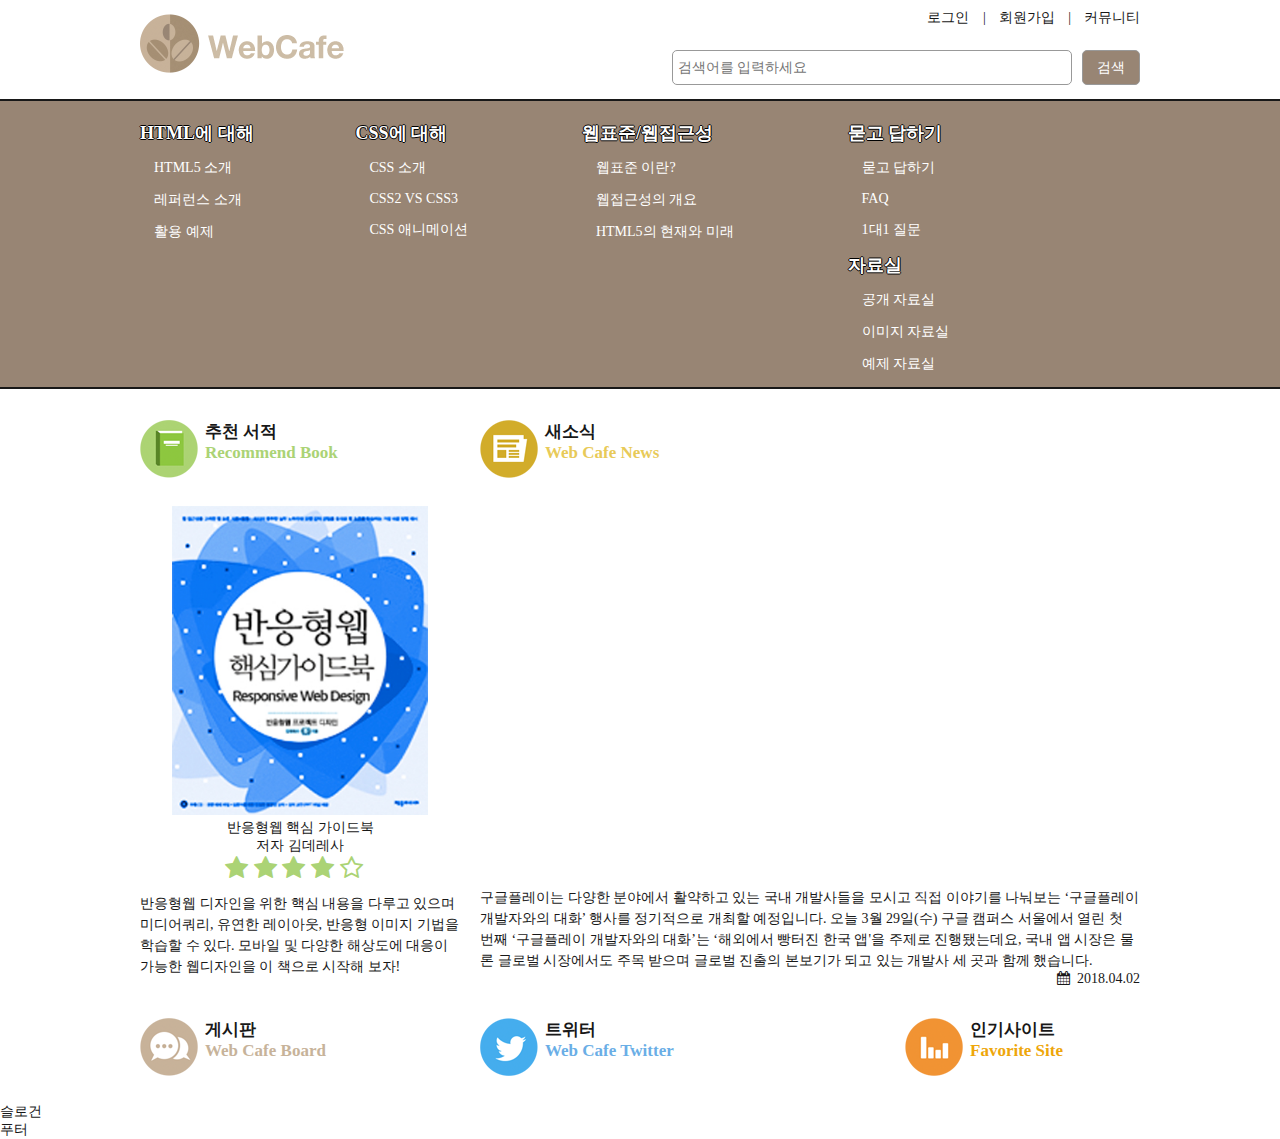
<file: webcafe-iframe.html>
<!DOCTYPE html>
<!-- <!DOCTYPE html> 매우 중요.. -->

<!-- 
<!DOCTYPE HTML PUBLIC "-//W3C//DTD HTML 4.01 Transitional//EN" "http://www.w3.org/TR/html4/loose.dtd">
<!DOCTYPE html PUBLIC "-//W3C//DTD XHTML 1.0 Transitional//EN" "http://www.w3.org/TR/xhtml1/DTD/xhtml1-transitional.dtd">
 -->

<html lang="ko-KR">
<!-- 접근성 언어 제공.. 한국어-대한민국 ko-KR -->

<head>
  <meta charset="UTF-8" />
  <!-- 
      title 밑에 charset이 들어가면 안됨. 
      charset은 head 바로 밑에 넣는 것을 권장
  -->
  <meta name="viewport" content="width=device-width, initial-scale=1.0" />
  <!-- 반응형 옵션 -->
  <meta http-equiv="X-UA-Compatible" content="ie=edge" />
  <!-- 
    X 가 붙어있으면 비표준 
    content 으로 ie 버전 강제화 가능 ie=edge 최신 버전
    ie=10 으로 하면 10으로 렌더링

    edge 권장 없어도 됨.
  -->

  <script defer src="./js/jquery.min.js"></script>
  <script defer src="./js/webcafe.js"></script>

  <title>웹카페</title>

  <link rel="stylesheet" href="css/webcafe.css" />
  <!-- title 은 유니크로 핵심 요소 표현 -->

  <style>
    .news-container {
      position: relative;
      height: 0;
    }

    .ratio16 {
      padding-top: 56.25%;
    }

    .ratio4 {
      padding-top: 75%;
    }

    .ratio1 {
      padding-top: 100%;
    }

    .news-container iframe {
      position: absolute;
      top: 0;
      left: 0;
      width: 100%;
      height: 100%;
    }
  </style>
</head>

<body>
  <!-- 
        main 은 한번만 사용 가능
        aside 은 없어도 본문에 내용이 없어도 되는 내용을 넣어야 함.
        header는 여러번 쓸수 있음.
        독립적인 내용 article, section 사용
        article 이것만 가지고 배포해도 되는 내용
     -->

  <div class="wrapper">
    <header class="header">
      <h1 class="logo">
        <a href="#">
          <img class="vt" src="images/rwd-logo.png" alt="Web Cafe" />
          <!-- alt를 입력하면 이미지를 heading 역할 가능 -->
        </a>
      </h1>

      <!-- 
            normal flow 작업일 경우에는 마진겹침 현상 조심

            최근에는 reset.css 를 사용을 줄이는 추세
            normalize.css 권장
           -->

      <ul class="member">
        <li><a href="#">로그인</a></li>
        <li>
          <span class="bar" aria-hidden="true"></span><a href="#">회원가입</a>
        </li>
        <li>
          <span class="bar" aria-hidden="true"></span><a href="#">커뮤니티</a>
        </li>
      </ul>
      <!-- 원래 시멘틱이 없는 경우에만 role 을 사용하면 안된다. -->
      <!-- webcafe-aria.html 참고 -->

      <!-- 
            2019. 07. 20
            * 구조 설계
            1. 논리적인 순서
            2. 시멘틱 마크업 
            3. naming 중요

            * 구조도
            1. 연습 많이 할것.
-->
      <form action="https://formspree.io/nug22kr@gmail.com" class="search-form" method="POST">
        <fieldset>
          <legend>검색 폼</legend>
          <label class="a11y-hidden" for="search">검색어</label>
          <!-- required 필수항목 체크 -->
          <!-- placeholder 입력 힌트 -->
          <!-- search : text 와 비슷하나 줄바꿈을하지 않음 -->
          <input type="search" id="search" required name="keyword" placeholder="검색어를 입력하세요" />
          <button class="btn-search" type="submit">검색</button>
        </fieldset>
      </form>
    </header>

    <nav class="navigation">
      <h2 class="a11y-hidden">메인 메뉴</h2>

      <!-- 19.08.10 menu bar -->
      <button class="btn-menubar" aria-label="메뉴 열기" title="메뉴 열기">
        <span class="menubar menubar-top"></span>
        <span class="menubar menubar-middle"></span>
        <span class="menubar menubar-bottom"></span>
      </button>

      <ul class="menu clearfix">
        <li class="menu-list">
          <span class="menu-item">HTML에 대해</span>
          <ul class="sub-menu">
            <li><a href="#">HTML5 소개</a></li>
            <li><a href="#">레퍼런스 소개</a></li>
            <li><a href="#">활용 예제</a></li>
          </ul>
        </li>
        <li class="menu-list">
          <span class="menu-item">CSS에 대해</span>
          <ul class="sub-menu">
            <li><a href="#">CSS 소개</a></li>
            <li><a href="#">CSS2 VS CSS3</a></li>
            <li><a href="#">CSS 애니메이션</a></li>
          </ul>
        </li>
        <li class="menu-list">
          <span class="menu-item">웹표준/웹접근성</span>
          <ul class="sub-menu">
            <li><a href="#">웹표준 이란?</a></li>
            <li><a href="#">웹접근성의 개요</a></li>
            <li><a href="#">HTML5의 현재와 미래</a></li>
          </ul>
        </li>
        <li class="menu-list">
          <span class="menu-item">묻고 답하기</span>
          <ul class="sub-menu">
            <li><a href="#">묻고 답하기</a></li>
            <li><a href="#">FAQ</a></li>
            <li><a href="#">1대1 질문</a></li>
          </ul>
        </li>
        <li class="menu-list">
          <span class="menu-item">자료실</span>
          <ul class="sub-menu">
            <li><a href="#">공개 자료실</a></li>
            <li><a href="#">이미지 자료실</a></li>
            <li><a href="#">예제 자료실</a></li>
          </ul>
        </li>
      </ul>
    </nav>

    <main class="main">
      <section class="main-content recommend-book">
        <h2 class="main-content-heading recommend-book-heading">
          추천 서적
          <span class="en-heading">recommend book</span>
        </h2>

        <div class="responsive-wrap">
          <figure class="recommend-book-cover">
            <img src="./images/book_rwd.jpg" aria-labelledby="recommend-book-subject" class="responsive" />
            <figcaption id="recommend-book-subject">
              반응형웹 핵심 가이드북
            </figcaption>
          </figure>
        </div>

        <dl class="recommend-book-detail">
          <dt class="recommend-book-author">저자</dt>
          <dd class="recommend-book-author-name">김데레사</dd>

          <dt class="a11y-hidden">평점</dt>
          <dd class="recommend-book-grade" aria-label="5점 만점에 4점">
            <span aria-hidden="true" class="icon-star"></span>
            <span aria-hidden="true" class="icon-star"></span>
            <span aria-hidden="true" class="icon-star"></span>
            <span aria-hidden="true" class="icon-star"></span>
            <span aria-hidden="true" class="icon-star-empty"></span>
          </dd>
        </dl>

        <p class="recommend-book-summary">
          반응형웹 디자인을 위한 핵심 내용을 다루고 있으며 미디어쿼리, 유연한
          레이아웃, 반응형 이미지 기법을 학습할 수 있다. 모바일 및 다양한
          해상도에 대응이 가능한 웹디자인을 이 책으로 시작해 보자!
        </p>
      </section>

      <section class="main-content news">
        <h2 class="main-content-heading news-heading main-section-heading">
          새소식
          <span class="en-heading">web cafe news</span>
        </h2>

        <figure class="news-container ratio16">
          <!-- <video class="news-video" poster="./media/poster.jpg" controls autoplay muted> -->
          <!-- <video class="news-video responsive" poster="./media/poster.jpg" controls>
            <source src="./media/stories.mp4" type="video/mp4">
            <track src="./media/stories-en.vtt" kind="captions" srclang="en" label="English Caption">
          </video> -->
          <iframe src="https://www.youtube.com/embed/Ifith-j4IYk" allowfullscreen></iframe>

          <figcaption class="a11y-hidden">구글 개발자 이야기</figcaption>
        </figure>

        <p class="news-summary">
            구글플레이는 다양한 분야에서 활약하고 있는 국내 개발사들을 모시고 직접 이야기를 나눠보는 ‘구글플레이 개발자와의 대화’ 행사를 정기적으로 개최할 예정입니다. 오늘 3월 29일(수) 구글 캠퍼스 서울에서 열린 첫 번째 ‘구글플레이 개발자와의 대화’는 ‘해외에서 빵터진 한국 앱'을 주제로 진행됐는데요, 국내 앱 시장은 물론 글로벌 시장에서도 주목 받으며 글로벌 진출의 본보기가 되고 있는 개발사 세 곳과 함께 했습니다.
        </p>
        <time class="news-date icon-calendar" datetime="2018-04-02T14:37:23">
            2018.04.02
        </time>
      </section>



      <section class="main-content board">
        <h2 class="main-content-heading board-heading">
          게시판
          <span class="en-heading">web cafe board</span>
        </h2>
      </section>

      <section class="main-content favorite-site">
        <h2 class="main-content-heading favorite-site-heading">
          인기사이트
          <span class="en-heading">favorite site</span>
        </h2>
      </section>

      <!-- 아티클은 하나의 내용으로도 충분한 경우 -->
      <article class="main-content twitter">
        <h2 class="main-content-heading twitter-heading">
          트위터
          <span class="en-heading">web cafe twitter</span>
        </h2>
      </article>
    </main>

    <article class="slogan">슬로건</article>

    <div class="footer-bg">
      <footer class="footer">푸터</footer>
    </div>
  </div>
</body>

</html>
</file>
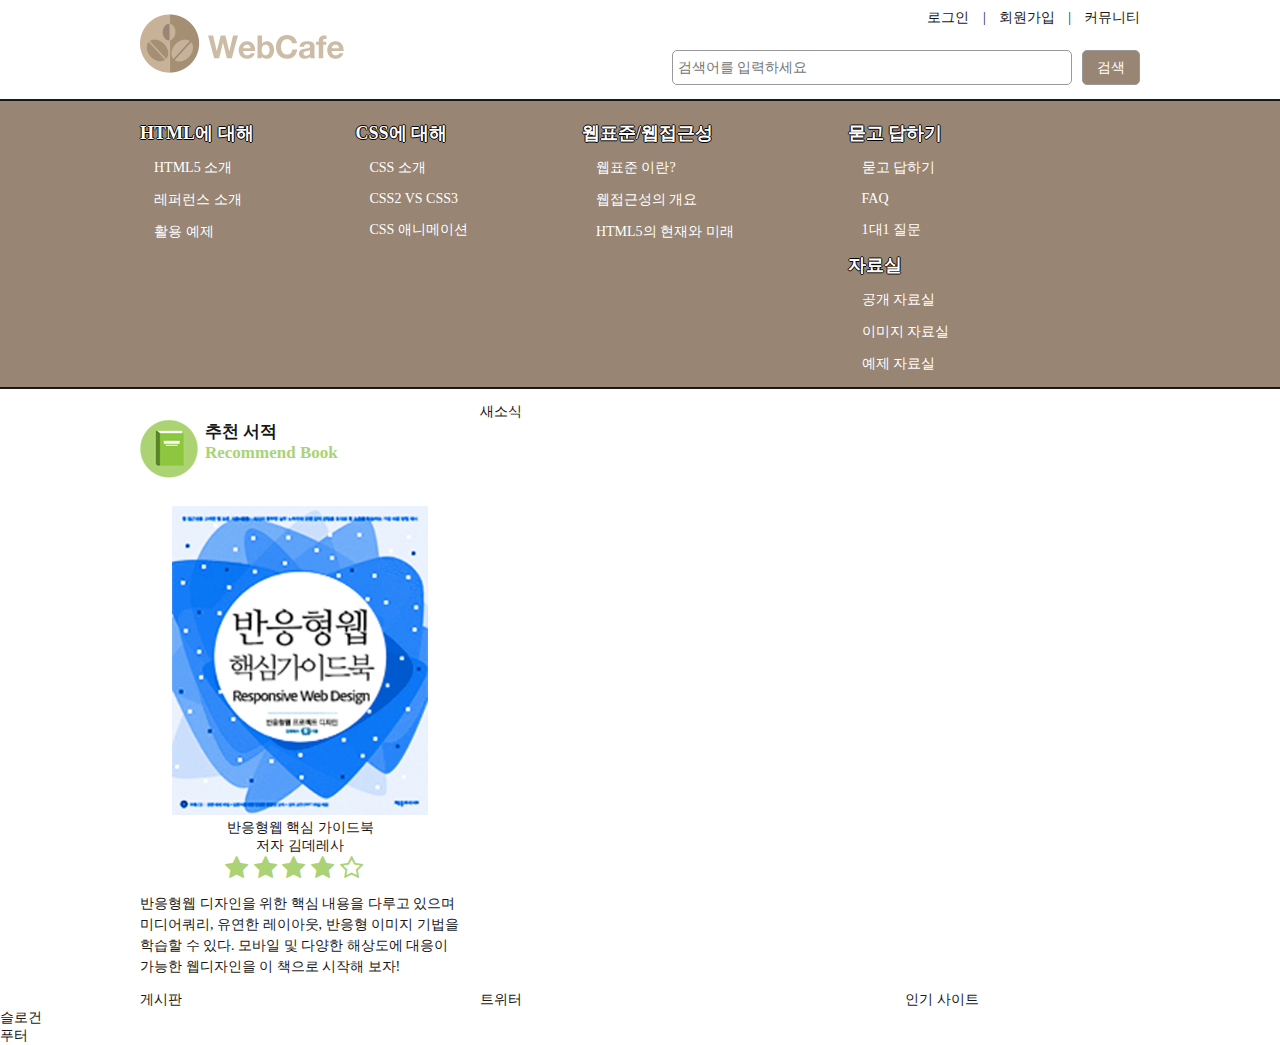
<file: webcafe.html>
<!DOCTYPE html>
<!-- <!DOCTYPE html> 매우 중요.. -->

<!-- 
<!DOCTYPE HTML PUBLIC "-//W3C//DTD HTML 4.01 Transitional//EN" "http://www.w3.org/TR/html4/loose.dtd">
<!DOCTYPE html PUBLIC "-//W3C//DTD XHTML 1.0 Transitional//EN" "http://www.w3.org/TR/xhtml1/DTD/xhtml1-transitional.dtd">
 -->

<html lang="ko-KR">
<!-- 접근성 언어 제공.. 한국어-대한민국 ko-KR -->

<head>
  <meta charset="UTF-8" />
  <!-- 
      title 밑에 charset이 들어가면 안됨. 
      charset은 head 바로 밑에 넣는 것을 권장
  -->
  <meta name="viewport" content="width=device-width, initial-scale=1.0" />
  <!-- 반응형 옵션 -->
  <meta http-equiv="X-UA-Compatible" content="ie=edge" />
  <!-- 
    X 가 붙어있으면 비표준 
    content 으로 ie 버전 강제화 가능 ie=edge 최신 버전
    ie=10 으로 하면 10으로 렌더링

    edge 권장 없어도 됨.
  -->

  <script defer src="./js/jquery.min.js"></script>
  <script defer src="./js/webcafe.js"></script>

  <title>웹카페</title>

  <link rel="stylesheet" href="css/webcafe.css" />
  <!-- title 은 유니크로 핵심 요소 표현 -->
</head>

<body>
  <!-- 
        main 은 한번만 사용 가능
        aside 은 없어도 본문에 내용이 없어도 되는 내용을 넣어야 함.
        header는 여러번 쓸수 있음.
        독립적인 내용 article, section 사용
        article 이것만 가지고 배포해도 되는 내용
     -->

  <div class="wrapper">
    <header class="header">
      <h1 class="logo">
        <a href="#">
          <img class="vt" src="images/rwd-logo.png" alt="Web Cafe" />
          <!-- alt를 입력하면 이미지를 heading 역할 가능 -->
        </a>
      </h1>

      <!-- 
            normal flow 작업일 경우에는 마진겹침 현상 조심

            최근에는 reset.css 를 사용을 줄이는 추세
            normalize.css 권장
           -->

      <ul class="member">
        <li><a href="#">로그인</a></li>
        <li>
          <span class="bar" aria-hidden="true"></span><a href="#">회원가입</a>
        </li>
        <li>
          <span class="bar" aria-hidden="true"></span><a href="#">커뮤니티</a>
        </li>
      </ul>
      <!-- 원래 시멘틱이 없는 경우에만 role 을 사용하면 안된다. -->
      <!-- webcafe-aria.html 참고 -->

      <!-- 
            2019. 07. 20
            * 구조 설계
            1. 논리적인 순서
            2. 시멘틱 마크업 
            3. naming 중요

            * 구조도
            1. 연습 많이 할것.
-->
      <form action="https://formspree.io/nug22kr@gmail.com" class="search-form" method="POST">
        <fieldset>
          <legend>검색 폼</legend>
          <label class="a11y-hidden" for="search">검색어</label>
          <!-- required 필수항목 체크 -->
          <!-- placeholder 입력 힌트 -->
          <!-- search : text 와 비슷하나 줄바꿈을하지 않음 -->
          <input type="search" id="search" required name="keyword" placeholder="검색어를 입력하세요" />
          <button class="btn-search" type="submit">검색</button>
        </fieldset>
      </form>
    </header>

    <nav class="navigation">
      <h2 class="a11y-hidden">메인 메뉴</h2>

      <!-- 19.08.10 menu bar -->
      <button class="btn-menubar" aria-label="메뉴 열기" title="메뉴 열기">
        <span class="menubar menubar-top"></span>
        <span class="menubar menubar-middle"></span>
        <span class="menubar menubar-bottom"></span>
      </button>

      <ul class="menu clearfix">
        <li class="menu-list">
          <span class="menu-item">HTML에 대해</span>
          <ul class="sub-menu">
            <li><a href="#">HTML5 소개</a></li>
            <li><a href="#">레퍼런스 소개</a></li>
            <li><a href="#">활용 예제</a></li>
          </ul>
        </li>
        <li class="menu-list">
          <span class="menu-item">CSS에 대해</span>
          <ul class="sub-menu">
            <li><a href="#">CSS 소개</a></li>
            <li><a href="#">CSS2 VS CSS3</a></li>
            <li><a href="#">CSS 애니메이션</a></li>
          </ul>
        </li>
        <li class="menu-list">
          <span class="menu-item">웹표준/웹접근성</span>
          <ul class="sub-menu">
            <li><a href="#">웹표준 이란?</a></li>
            <li><a href="#">웹접근성의 개요</a></li>
            <li><a href="#">HTML5의 현재와 미래</a></li>
          </ul>
        </li>
        <li class="menu-list">
          <span class="menu-item">묻고 답하기</span>
          <ul class="sub-menu">
            <li><a href="#">묻고 답하기</a></li>
            <li><a href="#">FAQ</a></li>
            <li><a href="#">1대1 질문</a></li>
          </ul>
        </li>
        <li class="menu-list">
          <span class="menu-item">자료실</span>
          <ul class="sub-menu">
            <li><a href="#">공개 자료실</a></li>
            <li><a href="#">이미지 자료실</a></li>
            <li><a href="#">예제 자료실</a></li>
          </ul>
        </li>
      </ul>
    </nav>

    <main class="main">
      <section class="main-content recommend-book">
        <h2 class="main-content-heading recommend-book-heading">
          추천 서적
          <span class="en-heading">recommend book</span>
        </h2>

        <div class="responsive-wrap">
          <figure class="recommend-book-cover">
            <img src="./images/book_rwd.jpg" aria-labelledby="recommend-book-subject" class="responsive" />
            <figcaption id="recommend-book-subject">
              반응형웹 핵심 가이드북
            </figcaption>
          </figure>
        </div>

        <dl class="recommend-book-detail">
          <dt class="recommend-book-author">저자</dt>
          <dd class="recommend-book-author-name">김데레사</dd>

          <dt class="a11y-hidden">평점</dt>
          <dd class="recommend-book-grade" aria-label="5점 만점에 4점">
            <span aria-hidden="true" class="icon-star"></span>
            <span aria-hidden="true" class="icon-star"></span>
            <span aria-hidden="true" class="icon-star"></span>
            <span aria-hidden="true" class="icon-star"></span>
            <span aria-hidden="true" class="icon-star-empty"></span>
          </dd>
        </dl>

        <p class="recommend-book-summary">
          반응형웹 디자인을 위한 핵심 내용을 다루고 있으며 미디어쿼리, 유연한
          레이아웃, 반응형 이미지 기법을 학습할 수 있다. 모바일 및 다양한
          해상도에 대응이 가능한 웹디자인을 이 책으로 시작해 보자!
        </p>
      </section>

      <section class="main-content news">새소식</section>
      <section class="main-content board">게시판</section>
      <section class="main-content favorite-site">인기 사이트</section>

      <!-- 아티클은 하나의 내용으로도 충분한 경우 -->
      <article class="main-content twitter">트위터</article>
    </main>

    <article class="slogan">슬로건</article>

    <div class="footer-bg">
      <footer class="footer">푸터</footer>
    </div>
  </div>
</body>

</html>
</file>
<file: css/picture.css>
@charset "utf-8";

.wrapper {
  background: yellow;
  width: 50%;
}


.response {
  max-width: 100%;
  height: auto;
}
</file>
<file: pin/column.css>
@charset "utf-8";

body {
  margin: 0;
  
}


.responsive {
  max-width: 100%;
  height: auto;
}

.container {
  max-width: 1000px;
  margin: 0 auto;
  column-gap: 20px;
}

.card {
  border: 1px solid #333;
  padding: 20px;
  margin-bottom: 20px;
}


@media screen and (max-width: 480px) {
  .container {
    columns: 1;
  }
}

@media screen and (min-width: 481px) and (max-width: 800px){
  .container {
    columns: 2;
  }
}

@media screen and (min-width: 800px) and (max-width: 1200px){
  .container {
    columns: 3;
  }
}

@media screen and (min-width: 1201px) {
  .container {
    columns: 4;
  }
}
</file>
<file: pin/column2.css>
@charset "utf-8";

body {
  margin: 0;
  
}


.responsive {
  max-width: 100%;
  height: auto;
}

.container {
  max-width: 1000px;
  margin: 0 auto;
  column-gap: 20px;
}

.card {

  margin-bottom: 20px;
}

.card-thumbnail {
  padding: 0;
  margin: 0;
  border: 1px solid #333;
  padding: 20;
} 


@media screen and (max-width: 480px) {
  .container {
    columns: 1;
  }
}

@media screen and (min-width: 481px) and (max-width: 800px){
  .container {
    columns: 2;
  }
}

@media screen and (min-width: 800px) and (max-width: 1200px){
  .container {
    columns: 3;
  }
}

@media screen and (min-width: 1201px) {
  .container {
    columns: 4;
  }
}
</file>
<file: pin/grid.css>
@charset "utf-8";

* {
  margin: 0;
  padding: 0;
}

.responsive {
  max-width: 100%;
  margin: 0 auto;
}

.container {
  max-width: 1000px;
  margin: 0 auto;
  display: grid;
  grid-template-columns: repeat(3, 1fr);
  grid-gap: 20px;
}

.card {
  border: 1px solid #333;
  padding: 10px;
}

.card-span-1 {
  grid-row-end: span 1;
}

.card-span-2 {
  grid-row-end: span 2;
}

.card-span-3 {
  grid-row-end: span 3;
}
</file>
<file: css/webcafe.css>
@charset "utf-8"; 
/* @ rule 선언을 의미함 */
/* 문자 인코딩 선언 */


/* 
  * 기본스타일 
  - 글꼴 ( 웹폰트 ) - CJK 
  - 링크
  - 색상 (전경, 배경)
*/
@import url('https://spoqa.github.io/spoqa-han-sans/css/SpoqaHanSans-kr.css');

@import url('./normalize.css');
@import url('./reset.css');

@import url('./fonts.css');


/* 
  기본 스타일 
  - serif
  - sans-serif  요즘 웹은 가독성을 위하여 sans-serif

  - 설계를 잘못하면 em -> rem 권장
  - em 은 계산된 px를 상속 , rem 은 root px
*/
*, *::before, *::after {
  box-sizing: border-box;
}

html {
  /* rem 계산하기 쉽게하기 위해서 */
  font-size: 10px;
}
/* 

  상속
  - Dom Tree
*/
body {
  font-family: 'Spoqa Han Sans', 'Sans-serif';
  font-weight: 400;
  font-size: 1.4rem;
  color: #181818;
  background: #fff;
}

a {
  /* inherit color를 상속받음 */
  color: inherit;
  text-decoration: none;
}

/* a:link {
  color: green;  
}

a:visited{
  color: grey;
}

a:hover, a:focus {
  color: red;
} */


/* 2019. 07. 27. */
/* 공통 스타일 */
legend, .a11y-hidden {
  position: absolute;
  /* top: -9990em; */
  height: 1px;
  width: 1px;
  overflow: hidden;  
  /* background: blue; */
  clip: rect(0, 0, 0, 0);
  margin: -1px;
}

.responsive-wrap {
  display: grid;
  /* grid-template-columns: 50%;
  justify-content: center; */
}

.responsive {
  max-width: 100%;
  height: auto;
}

/* 공통 메인 컨텐츠 섹션 */
.main-content {
  margin-top: 1em;
}

/* 공통 메인 컨텐츠 제목 */
.main-content-heading {
  background: url("./images/sprite_main.png") no-repeat;
  min-height: 60px;
  font-size: 1.7rem;
  font-weight: 700;
  padding-left: 65px;
  margin: 1em 0 1.5em;;
}

.en-heading {
  /* background: orange; */
  display: block;
  text-transform: capitalize;
}

.recommend-book-heading .en-heading {
  color: #abd375;
}

.news-heading {
  background-position: 0 -230px;
}
.news-heading .en-heading {
  color: #e8ca58;
}

.board-heading {
  background-position: 0 -115px;
}
.board-heading .en-heading {
  color: #c7b39a;
}

.favorite-site-heading {
  background-position: 0 -345px;
}
.favorite-site-heading .en-heading {
  color: #eea60a;
}

.twitter-heading {
  background-position: 0 -460px;
}
.twitter-heading .en-heading {
  color: #6aaee6;
}

/* 공통 메인 컨텐츠 단락 */
.main [class*="summary"] {
  /* background: yellow; */
  margin-top: 10px;
  line-height: 1.5;
}

/* 공통 추천 서적 */
.recommend-book-cover {
  justify-self: center;
  text-align: center;
}

.recommend-book-detail {
  text-align: center;
}

.recommend-book-author, .recommend-book-author-name {
  display: inline;
}

.recommend-book-grade {
  font-size: 2.5rem;
}

.recommend-book-grade [class^="icon-star"] {
  margin-left: -0.5em;
  color: #abd375;
}

/* 공통 새소식 */
.news-date {
  /* background: yellow; */
  display: block;
  text-align: right;
}

/* 작은 디바이스 스타일 */
@media screen and (max-width: 319px) {
  /* 헤더 스타일 */
  .header {
    background: #38302e;
    color: white;
    padding: 1em;
  }

  /* 멤버 스타일 */
  .member {
    margin: 1em 0;
  }

  /* .search-form {
    padding-top: 1em;
    padding-bottom: 1em;
  } */

  .search-form fieldset {
    font-size: 0;
  }

  input[type="search"] {
    border: 1px solid #aaa;
    border-radius: 5px;
    height: 30px;
    padding: 2px 2px 2px 5px;
    width: calc(100% - 30px - 1em);
    font-size: 1.4rem;
    margin-right: 0.5em;
  }

  .btn-search {
    position: relative;
    width : 30px;
    height : 30px;
    border: 0;
    padding: 0;
    background: transparent;
    font-size: 1.4rem;
  }

  .btn-search::after {
      position: absolute;
      top: 0;
      left: 0;
      content: '';
      background: url('./images/btn_search.png') no-repeat 0 0 / 100% 100%;
      width: 100%;
      height: 100%;
  }

}

/* 모바일 기준 세로 기준 320 */
/* 모바일 스타일 */
@media screen and (min-width: 320px) and (max-width: 999px) {
  /* 모바일 헤더 */

  /* 순서를 바꾸고 싶으면 부모에게 display: flex . */
  .header {
    background: #38302e;
    color: white;
    display: flex;
    flex-direction: row;
    flex-wrap: wrap;
  }

  .logo, .member, .search-form {
    width: 100%;
    padding-left: 20px;
    padding-right: 20px;
  }

  /* 모바일 멤버 링크 */
  .member {
    background: #988574;
    padding-top: .5em;
    padding-bottom: .5em;
    order: -1;
    display: flex;
    flex-direction: row;
    justify-content: flex-end;
  }

  /* A tag 를 확장하여 터치하기 유리하도록 설계 */
  .member a {
    display: inline-block;
    padding: 0.5em 1em;
    margin-right: -1em;
  }

  .member a:hover, .member a:focus {
    color: #ff0;
  }

  /* 모바일 로고 */
  .logo img {
    vertical-align: top;
    margin-top: 1em;
    margin-bottom: 1em;
  }

  /*
    em 및  %를 권장 하는 이유 
    글자의 크기가 바뀔 때마다 유연하게 적용하기 위해서
  */

  /* 모바일 검색폼 */
  .search-form {
    padding-top: 1em;
    padding-bottom: 1em;
  }

  .search-form fieldset {
    font-size: 0;
  }

  input[type="search"] {
    border: 1px solid #aaa;
    border-radius: 5px;
    height: 30px;
    padding: 2px 2px 2px 5px;
    /* placeholder 관련하여 5px */
    /* height: 3em;
    padding: .2em .2em .2em .5em; */
    width: calc(100% - 30px - 1em);
    /* 연산 기호 좌우로는 공백이 있어야 한다. 마이너스 값 때문에 이렇게 설정합니다. */
    font-size: 1.4rem;
    margin-right: 1em;
  }

  .btn-search {
    position: relative;
    width : 30px;
    height : 30px;
    border: 0;
    padding: 0;
    background: transparent;
    font-size: 1.4rem;
  }

  .btn-search::after {
      position: absolute;
      top: 0;
      left: 0;
      content: '';
      background: url('./images/btn_search.png') no-repeat 0 0 / 100% 100%;
      width: 100%;
      height: 100%;
  }

  /* 모바일 내비게이션 */

  .navigation  {
    background: blue;
  }

  /* 모바일 메뉴 제어 버튼 */
  .btn-menubar {
    background: transparent;
    width: 30px;
    height: 30px;
    border: 0;
    padding: 0;
    position: absolute;
    top : 7rem;
    right: 20px;
    overflow: hidden;
  }

  .menubar {
    position: absolute;
    background: white;
    width: 100%;
    height: 26%;
    display: block;
    left : 0;
    transition: all 0.4s;
    /* transition-property: top, transform;
    transition-duration: 500ms,500ms;
    transition-delay: 0s, 500ms; */

    /* transition-property: transform, background, top;
    transition-duration: 500ms, 1000ms, 500ms;
    transition-delay: 0s, 500ms, 1000ms;
    transition-timing-function: ease-in-out; */
  }

  .menubar-top {
    top : 0;
  }

  .is-act .menubar-top {
    top : 50%;
    transform: translateY(-50%) rotate(45deg);
  }

  .menubar-middle {
    top : 50%;
    transform: translateY(-50%);
  }
  .is-act .menubar-middle {
    transform: translate(-100%, -50%);
  }

  .menubar-bottom {
    top : 100%;
    transform: translateY(-100%);
  }
  .is-act .menubar-bottom {
    top : 50%;
    transform: translateY(-50%) rotate(-45deg);
  }


  /* 모바일 메인 메뉴 */
  .menu {
    background: rgba(0, 0, 0, .85);
    color: #fff;
    position: fixed;
    /* fixed 일 경우에는 left로 이동시 성능 이슈가 있음. */
    top : 0;
    left: 0;
    width: 70vw;
    height: 100vh;
    transform: translateX(-100%);
    transition: all .2s;
    transition-timing-function: ease-in-out;

    padding: 1.5em;
  }

  .is-act .menu {
    transform: translateX(0);
  }

  .menu-item {
    margin: 1em 0;
    display: block;
    cursor: pointer;
  }

  .sub-menu {
    display: none;
    margin-left: 3em;
    list-style: circle;
  }

  .sub-menu li {
    margin-bottom: .5em;
  }

  .menu-act .sub-menu {
    display: block;
  }

  /* 모바일 추천 서적 */
  .recommend-book-cover {
    width: 50%;
  }
}


/* 데스크탑 스타일 */
@media screen and (min-width: 1000px) {
  /* 
      실습 때문에 1000
      mobile 320~414 | 568~812
      table 768~834 | 1024 ~ 1112
      laptop 1200 +
  */

  /* 
    - 2019.08.03
    position : r, a
    float : r, l
    display : inline
   */
  /* 일레이아웃 */
  .header, .menu, .main {
    width: 1000px;
    /*  
      겹칠만한 상황이 있을 가능성이 높은 경우에는 단축표기 법을 자제하면 좋다.
    */
    margin-left: auto;
    margin-right: auto;
  }

   /* 데스크톱 헤더 */
   .header {
     position: relative;
   }

   /* 데스크톱 로고 */
   .logo {
     position: absolute;
     left: 0;
     top: 50%;
     margin-top: -29px;
     /* transform: translateY(-50%); */
   }

  .member {
    position: relative;
    right : -10px;
    text-align: right;
    padding: 2px 0;
  }
  .member li , .member a{
    display: inline-block;
  }

  /* .member li:nth-child(n+2)::before {
    content: "|";
  } */
  .bar::before {
    content: "|";
  }

  .member a {
    padding: 0.5em 10px;
    margin-left: 3px;
  }

  .search-form {
    text-align: right;
    margin: 1em 0;
  }

  .search-form input[type="search"] {
    width: 400px;
    height: 35px;
    border: 1px solid #999;
    padding: 1px 1px 1px 5px;
    border-radius: 5px;
    margin-right: 0.5em;
  }

  .btn-search {
    height: 35px;
    border : 1px solid #999;
    padding: 1px 1em;
    background: #988574;
    color: #fff;
    border-radius: 5px;
    /* transition: border-radius 0.6s; */
  }

  /* .btn-search:hover, .btn-search:focus {
    border-radius: 0 15px;
  } */

  /* 데스크톱 네비게이션 */
  .navigation {
    background: #988574;
    /* x축, y축, 블러, 스프라이트, 색상 */
    /* box-shadow의 경우는 마진겹침 현상 발생가능성이 있음 */
    /* box-shadow: 0 -2px 5px 0 #000, 0 2px 5px 0 #000; */
    border-top : 2px solid #181818;
    border-bottom : 2px solid #181818;
  }

  .btn-menubar {
    display: none;
  }

  /* 데스크톱 메뉴 */
  .menu {
    margin-top : 20px;
    /* margin-bottom : 20px; */
    /* overflow 에서 기본값 (visible) 만 아니면 자식의 float의 위치를 찾아준다. */
    /* overflow-y: auto; */
    
    color: #fff;
  }

  .clearfix::after {
    content: "";
    display: block;
    clear: both;
  }

  .menu-list {
    float: left;
  }

  .menu-list:nth-child(n+2) {
    margin-left: 100px;
  }

  .menu-item {
    font-size: 1.8rem;
    font-weight: 700;
    text-shadow: 0 1px 0 #000, 1px 0 0 #000, 0 -1px 0 #000, -1px 0 0 #000;
  }

  .sub-menu {
    margin: 1em;
  }

  .sub-menu li {
    margin-bottom: 1em;
  }

  /* 2019. 08. 17 */
  /* 데스크탑 메인 컨텐츠 */
  .main {
    /* background: yellow; */
    display: grid;
    grid-template-columns: repeat(12, 65px);
    /* grid-template-rows: 300px 300px; */
    grid-template-rows: auto auto;
    /* grid-column-gap: 20px; */
    grid-template-areas: "book book book book news news news news news news news news"
                         "board board board board twitter twitter twitter twitter twitter favorite favorite favorite";

    /* justify-items: center;
    align-items: center; */
    justify-content: space-between;
    align-content: stretch;
  }

  .main-content {
    /* height: 200px; */
  }

  /* 추천서적 */
  .recommend-book {
    /* background: pink; */
    /* grid-column-start: 1;
    grid-column-end: 5; */
    /* grid-column: 1/5; */
    /* grid-area: 1/1/2/5; */
    grid-area : book;
  }

  /* 새소식 */
  .news {
    /* background: lime; */
    /* grid-column-start: 5;
    grid-column-end: 13; */
    /* grid-column: 5/13; */
    /* grid-area: 2/5/3/13; */
    grid-area: news;
  }
  .board {
    /* background: gray; */
    /* grid-column-start: 1;
    grid-column-end: 5; */
    /* grid-column: 1/5; */
    /* grid-area : 2/1/3/5; */
    grid-area : board;
    
  }
  .favorite-site {
    /* background: orange; */
    /* grid-column-start: 10;
    grid-column-end: 13; */
    /* grid-column: 10/13; */
    /* grid-area : 1/10/2/13; */
    grid-area : favorite;
  }
  .twitter {
    /* background: skyblue; */
    /* grid-column-start: 5;
    grid-column-end: 10; */
    /* grid-row-start: 2;
    grid-row-end: 3; */
    /* grid-column: 5/10; */
    /* grid-row: 2/3; */
    /* grid-area: 2/5/3/10; */
    /* grid-area: 1/5/2/10; */
    grid-area: twitter;
  }

  /* 데스크탑 추천 서적 */
  .recommend-book-cover {
    width: 80%;
  }

}
</file>
